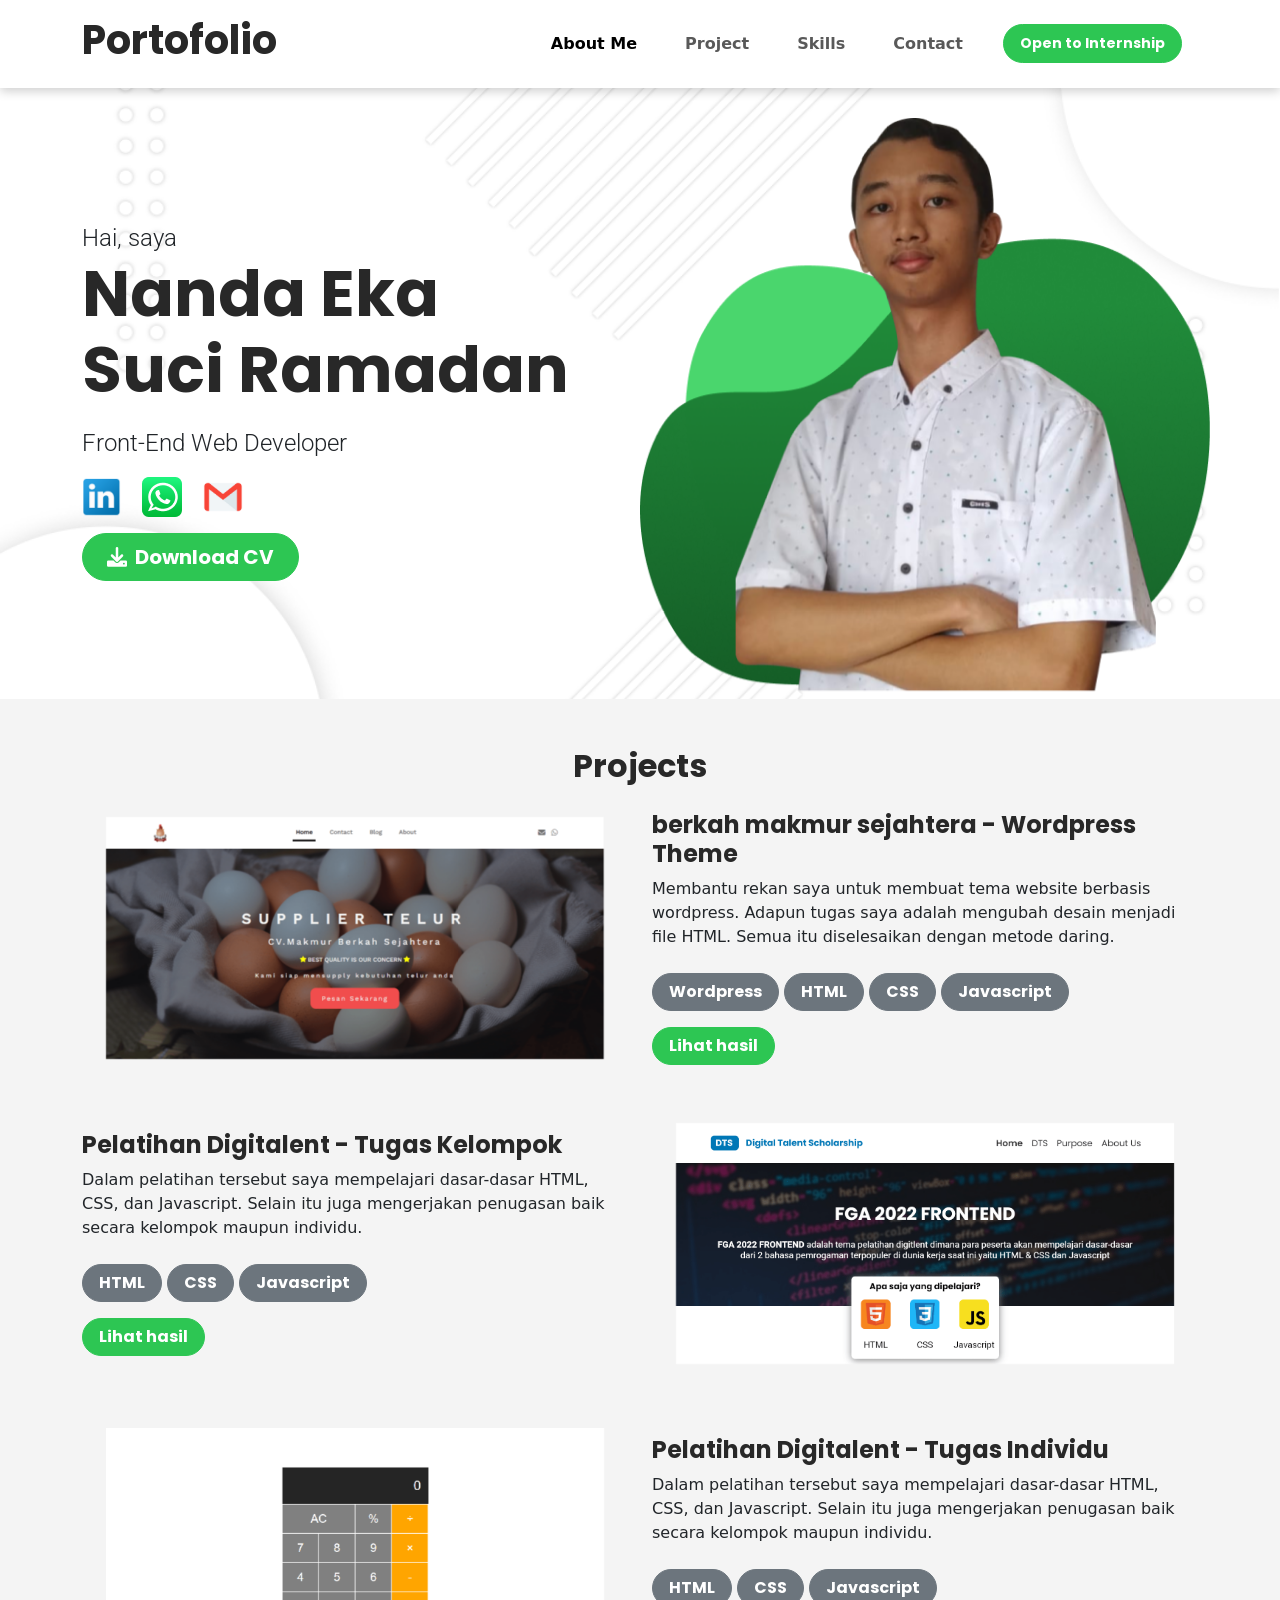
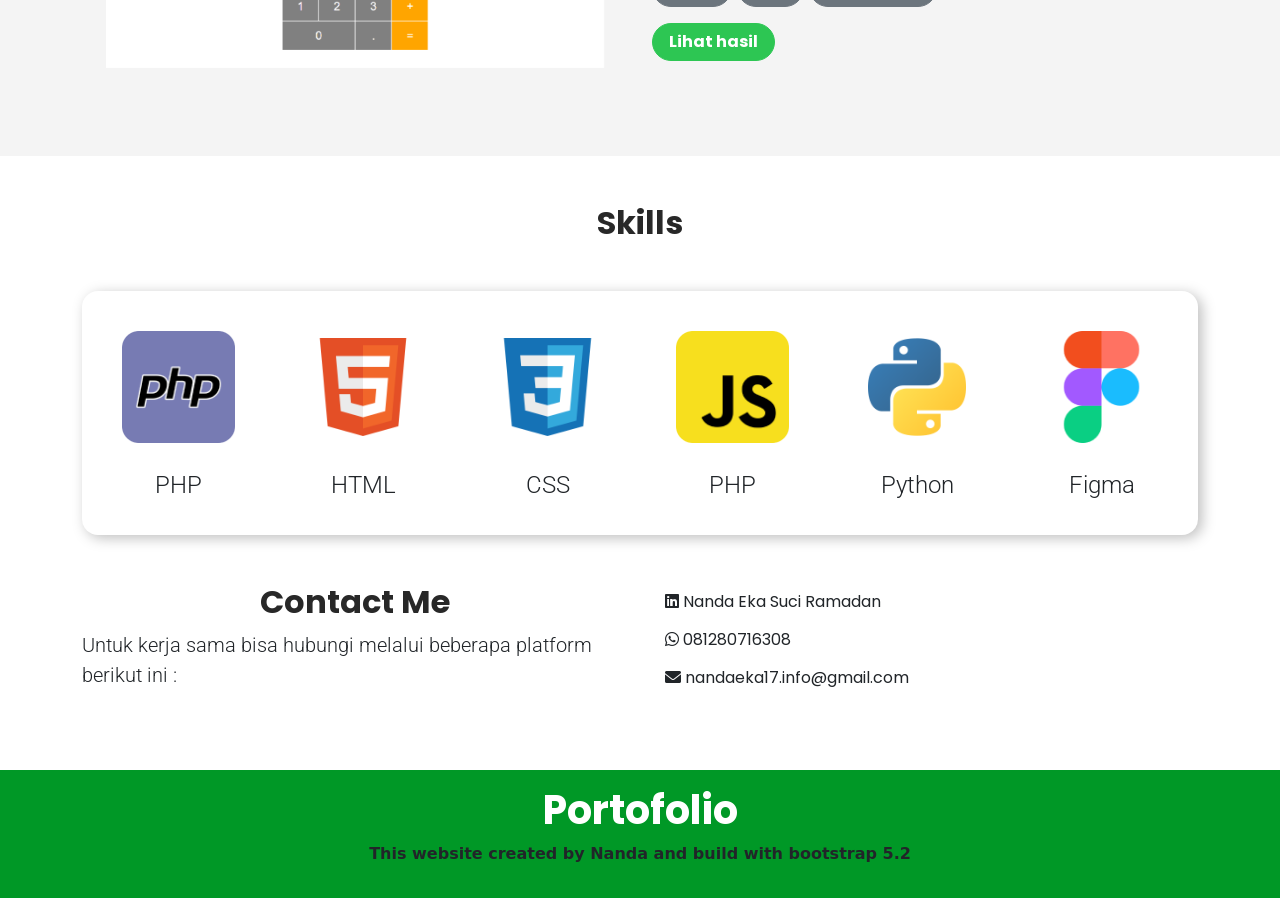
<file: index.html>
<!DOCTYPE html>
<html lang="en">
<head>
    <meta charset="UTF-8">
    <meta http-equiv="X-UA-Compatible" content="IE=edge">
    <meta name="viewport" content="width=device-width, initial-scale=1.0">
    <link href="https://cdn.jsdelivr.net/npm/bootstrap@5.2.0/dist/css/bootstrap.min.css" rel="stylesheet" integrity="sha384-gH2yIJqKdNHPEq0n4Mqa/HGKIhSkIHeL5AyhkYV8i59U5AR6csBvApHHNl/vI1Bx" crossorigin="anonymous">
    <link rel="stylesheet" href="https://cdnjs.cloudflare.com/ajax/libs/font-awesome/6.0.0/css/all.min.css" integrity="sha512-9usAa10IRO0HhonpyAIVpjrylPvoDwiPUiKdWk5t3PyolY1cOd4DSE0Ga+ri4AuTroPR5aQvXU9xC6qOPnzFeg==" crossorigin="anonymous" referrerpolicy="no-referrer" />
    <link rel="stylesheet" href="css/style.css">
    <!-- <link rel="stylesheet" href="css/toggle.css"> -->
    <link rel="stylesheet" href="css/responsive.css">
    <title>Nanda Eka Suci Ramadan - Portofolio</title>
</head>
<body>
    <div class="wrapper">
        <nav class="navbar fixed-top navbar-expand-lg navbar-light">
            <div class="container">
                <a class="navbar-brand" href="#"><h1><strong>Portofolio</strong></h1></a>
                <button class="navbar-toggler" type="button" data-bs-toggle="collapse" data-bs-target="#navbarSupportedContent" aria-controls="navbarSupportedContent" aria-expanded="false" aria-label="Toggle navigation">
                    <div class="navbar-toggler-icon">
                        <span></span>
                        <span></span>
                        <span></span>
                    </div>
                </button>
                <div class="collapse navbar-collapse" id="navbarSupportedContent">
                    <ul class="navbar-nav ms-auto mt-3">
                        <li class="nav-item mx-3">
                            <a class="nav-link active" aria-current="page" href="#hero"><p>About Me</p></a>
                        </li>
                        <li class="nav-item mx-3">
                            <a class="nav-link" href="#project"><p>Project</p></a>
                        </li>
                        <li class="nav-item mx-3">
                            <a class="nav-link" href="#skill"><p>Skills</p></a>
                        </li>
                        <li class="nav-item mx-3">
                            <a class="nav-link" href="#contact"><p>Contact</p></a>
                        </li>
                        <li class="nav-item mx-3">
                            <a class="btn btn-success btn-sm btn-hero py-2 px-3 fw-bold" href="https://wa.me/6281280716308" role="button" target="_blank" rel="noopener noreferrer">Open to Internship</a>
                        </li>
                    </ul>
                </div>
            </div>
        </nav>
        <div id="hero" class="jumbotron pt-5 mb-0">
            <div class="container">
                <div class="row p-0 h-100">
                    <div class="col-md-6 p-0 align-self-end text-center order-md-2 order-sm-1">
                        <img class="img-fluid profile-photo" src="img/my-foto.png" alt="my-foto">
                    </div>
                    <div class="col-md-6 mb-3 align-self-center order-md-1 order-sm-2">
                        <div class="left-hero">
                            <p class="lead mb-0">Hai, saya</p>
                            <h1 class="headline">Nanda Eka Suci Ramadan</h1>
                            <p class="lead py-2 mb-0">Front-End Web Developer</p>
                            <div class="center-button">
                                <div class="row mb-2">
                                    <div class="col-12">
                                        <a href="https://www.linkedin.com/in/nanda-eka-suci-ramadan/" class="me-2 py-2" target="_blank" rel="noopener noreferrer"><img class="my-2 icon-hero" src="img/linkedin.png" alt="linkedin"></a>
                                        <a href="https://wa.me/6281280716308" class="mx-2 py-2" target="_blank" rel="noopener noreferrer"><img class="my-2 icon-hero" src="img/whatsapp.png" alt="whatsapp"></a>
                                        <a href="mailto: nandaekasuciramadan@gmail.com" class="mx-2 py-2" target="_blank" rel="noopener noreferrer"><img class="my-2 icon-hero" src="img/gmail.png" alt="gmail"></a>
                                    </div>
                                </div>
                                <form method="get" action="docs/CV - Nanda Eka Suci Ramadan.pdf">
                                    <button class="btn btn-success btn-lg btn-hero py-2 px-4 fw-bold" type="submit"><i class="fa-solid fa-download me-2"></i>Download CV</button>
                                 </form>
                            </div>
                        </div>
                    </div>
                </div>
            </div>
        </div>
        <div id="project" class="container-fluid bg-gray pb-5">
            <div class="container">
                <div class="row">
                    <div class="col">
                        <h2 class="fw-bold text-center mt-5">Projects</h2>
                    </div>
                </div>
                <div class="row">
                    <div class="col-md-6">
                        <img class="img-fluid p-4 project-photo hidden"src="img/projek1.png" alt="my-foto">
                    </div>
                    <div class="col-md-6 align-self-center ">
                        <div class="project-desc hidden">
                            <h4 class="fw-bold">berkah makmur sejahtera - Wordpress Theme</h4>
                            <p>Membantu rekan saya untuk membuat tema website berbasis wordpress. Adapun tugas saya adalah mengubah desain menjadi file HTML. Semua itu diselesaikan dengan metode daring.</p>
                            <div class="row my-2">
                                <div class="col-12">
                                    <button class="btn btn-secondary btn-md px-3 fw-bold my-2">Wordpress</button>
                                    <button class="btn btn-secondary btn-md px-3 fw-bold my-2">HTML</button>
                                    <button class="btn btn-secondary btn-md px-3 fw-bold my-2">CSS</button>
                                    <button class="btn btn-secondary btn-md px-3 fw-bold my-2">Javascript</button>
                                </div>
                            </div>
                            <div class="row">
                                <div class="col-12">
                                    <a class="btn btn-success btn-md px-3 fw-bold" href="https://makmurberkahsejahtera.com/" role="button" target="_blank" rel="noopener noreferrer">Lihat hasil</a>
                                </div>
                            </div>
                        </div>
                    </div>
                </div>
                <div class="row my-3">
                    <div class="col-md-6 order-md-2 order-sm-1">
                        <img class="img-fluid p-4 project-photo hidden"src="img/projek2.png" alt="my-foto">
                    </div>
                    <div class="col-md-6 align-self-center order-md-1 order-sm-2">
                        <div class="project-desc hidden">
                            <h4 class="fw-bold">Pelatihan Digitalent - Tugas Kelompok</h4>
                            <p>Dalam pelatihan tersebut saya mempelajari dasar-dasar HTML, CSS, dan Javascript. Selain itu juga mengerjakan penugasan baik secara kelompok maupun individu.</p>
                            <div class="row my-2">
                                <div class="col-12">
                                    <button class="btn btn-secondary btn-md px-3 fw-bold my-2">HTML</button>
                                    <button class="btn btn-secondary btn-md px-3 fw-bold my-2">CSS</button>
                                    <button class="btn btn-secondary btn-md px-3 fw-bold my-2">Javascript</button>
                                </div>
                            </div>
                            <div class="row">
                                <div class="col-12">
                                    <a class="btn btn-success btn-md px-3 fw-bold" href="https://nandaeka02.github.io/A05/" role="button" target="_blank" rel="noopener noreferrer">Lihat hasil</a>
                                </div>
                            </div>
                        </div>
                    </div>
                </div>
                <div class="row my-3">
                    <div class="col-md-6">
                        <img class="img-fluid p-4 project-photo hidden"src="img/projek3.png" alt="my-foto">
                    </div>
                    <div class="col-md-6 align-self-center">
                        <div class=" project-desc hidden">
                            <h4 class="fw-bold">Pelatihan Digitalent - Tugas Individu</h4>
                            <p>Dalam pelatihan tersebut saya mempelajari dasar-dasar HTML, CSS, dan Javascript. Selain itu juga mengerjakan penugasan baik secara kelompok maupun individu.</p>
                            <div class="row my-2">
                                <div class="col-12">
                                    <button class="btn btn-secondary btn-md px-3 fw-bold my-2">HTML</button>
                                    <button class="btn btn-secondary btn-md px-3 fw-bold my-2">CSS</button>
                                    <button class="btn btn-secondary btn-md px-3 fw-bold my-2">Javascript</button>
                                </div>
                            </div>
                            <div class="row">
                                <div class="col-12">
                                    <a class="btn btn-success btn-md px-3 fw-bold" href="https://nandaeka02.github.io/kalkulator/" role="button" target="_blank" rel="noopener noreferrer">Lihat hasil</a>
                                </div>
                            </div>
                        </div>
                    </div>
                </div>
            </div>
        </div>
        <div id="skill" class="container">
            <div class="row">
                <div class="col">
                    <h2 class="fw-bold text-center my-5">Skills</h2>
                </div>
            </div>
            <div class="row">
                <div class="col">
                    <div class="card">
                        <div class="card-body">
                            <div class="row">
                                <div class="col-md text-center">
                                    <img class="img-fluid p-4 skill-icon"src="img/php.png" alt="PHP">
                                    <p class="lead text-center fs-4 skill-desc">PHP</p>
                                </div>
                                <div class="col-md text-center">
                                    <img class="img-fluid p-4 skill-icon"src="img/html.png" alt="HTML">
                                    <p class="lead text-center fs-4 skill-desc">HTML</p>
                                </div>
                                <div class="col-md text-center">
                                    <img class="img-fluid p-4 skill-icon"src="img/css.png" alt="CSS">
                                    <p class="lead text-center fs-4 skill-desc">CSS</p>
                                </div>
                                <div class="col-md text-center">
                                    <img class="img-fluid p-4 skill-icon"src="img/javascript.png" alt="Javascript">
                                    <p class="lead text-center fs-4 skill-desc">PHP</p>
                                </div>
                                <div class="col-md text-center">
                                    <img class="img-fluid p-4 skill-icon"src="img/python.png" alt="Python">
                                    <p class="lead text-center fs-4 skill-desc">Python</p>
                                </div>
                                <div class="col-md text-center">
                                    <img class="img-fluid p-4 skill-icon"src="img/figma.png" alt="Figma">
                                    <p class="lead text-center fs-4 skill-desc">Figma</p>
                                </div>
                            </div>
                        </div>
                    </div>
                </div>
            </div>
        </div>
        <div id="contact" class="container py-5">
            <div class="row">
                <div class="col-md-6 pb-3">
                    <h2 class="fw-bold text-center">Contact Me</h2>
                    <p class="lead fs-5">Untuk kerja sama bisa hubungi melalui beberapa platform berikut ini :</p>
                </div>
                <div class="col-md-6">
                    <div class="row">
                        <div class="col">
                            <a href="https://www.linkedin.com/in/nanda-eka-suci-ramadan/" class="btn" target="_blank" rel="noopener noreferrer"><i class="fa-brands fa-linkedin"></i> Nanda Eka Suci Ramadan</a>
                        </div>
                    </div>
                    <div class="row">
                        <div class="col">
                            <a href="https://wa.me/6281280716308" class="btn" target="_blank" rel="noopener noreferrer"><i class="fa-brands fa-whatsapp"></i> 081280716308</a>
                        </div>
                    </div>
                    <div class="row">
                        <div class="col">
                            <a href="mailto: nandaeka17.info@gmail.com" class="btn"><i class="fa-solid fa-envelope"></i> nandaeka17.info@gmail.com</a>
                        </div>
                    </div>
                </div>
            </div>
        </div>
        <footer class="py-3">
            <h1 class="fw-bold text-center">Portofolio</h1>
            <p class="fw-bold text-center">This website created by Nanda and build with bootstrap 5.2</p>
        </footer>
    </div>
    <script src="https://cdn.jsdelivr.net/npm/bootstrap@5.1.3/dist/js/bootstrap.bundle.min.js" integrity="sha384-ka7Sk0Gln4gmtz2MlQnikT1wXgYsOg+OMhuP+IlRH9sENBO0LRn5q+8nbTov4+1p" crossorigin="anonymous"></script>
    <script src="scripts/index.js"></script>
</body>
</html>
</file>
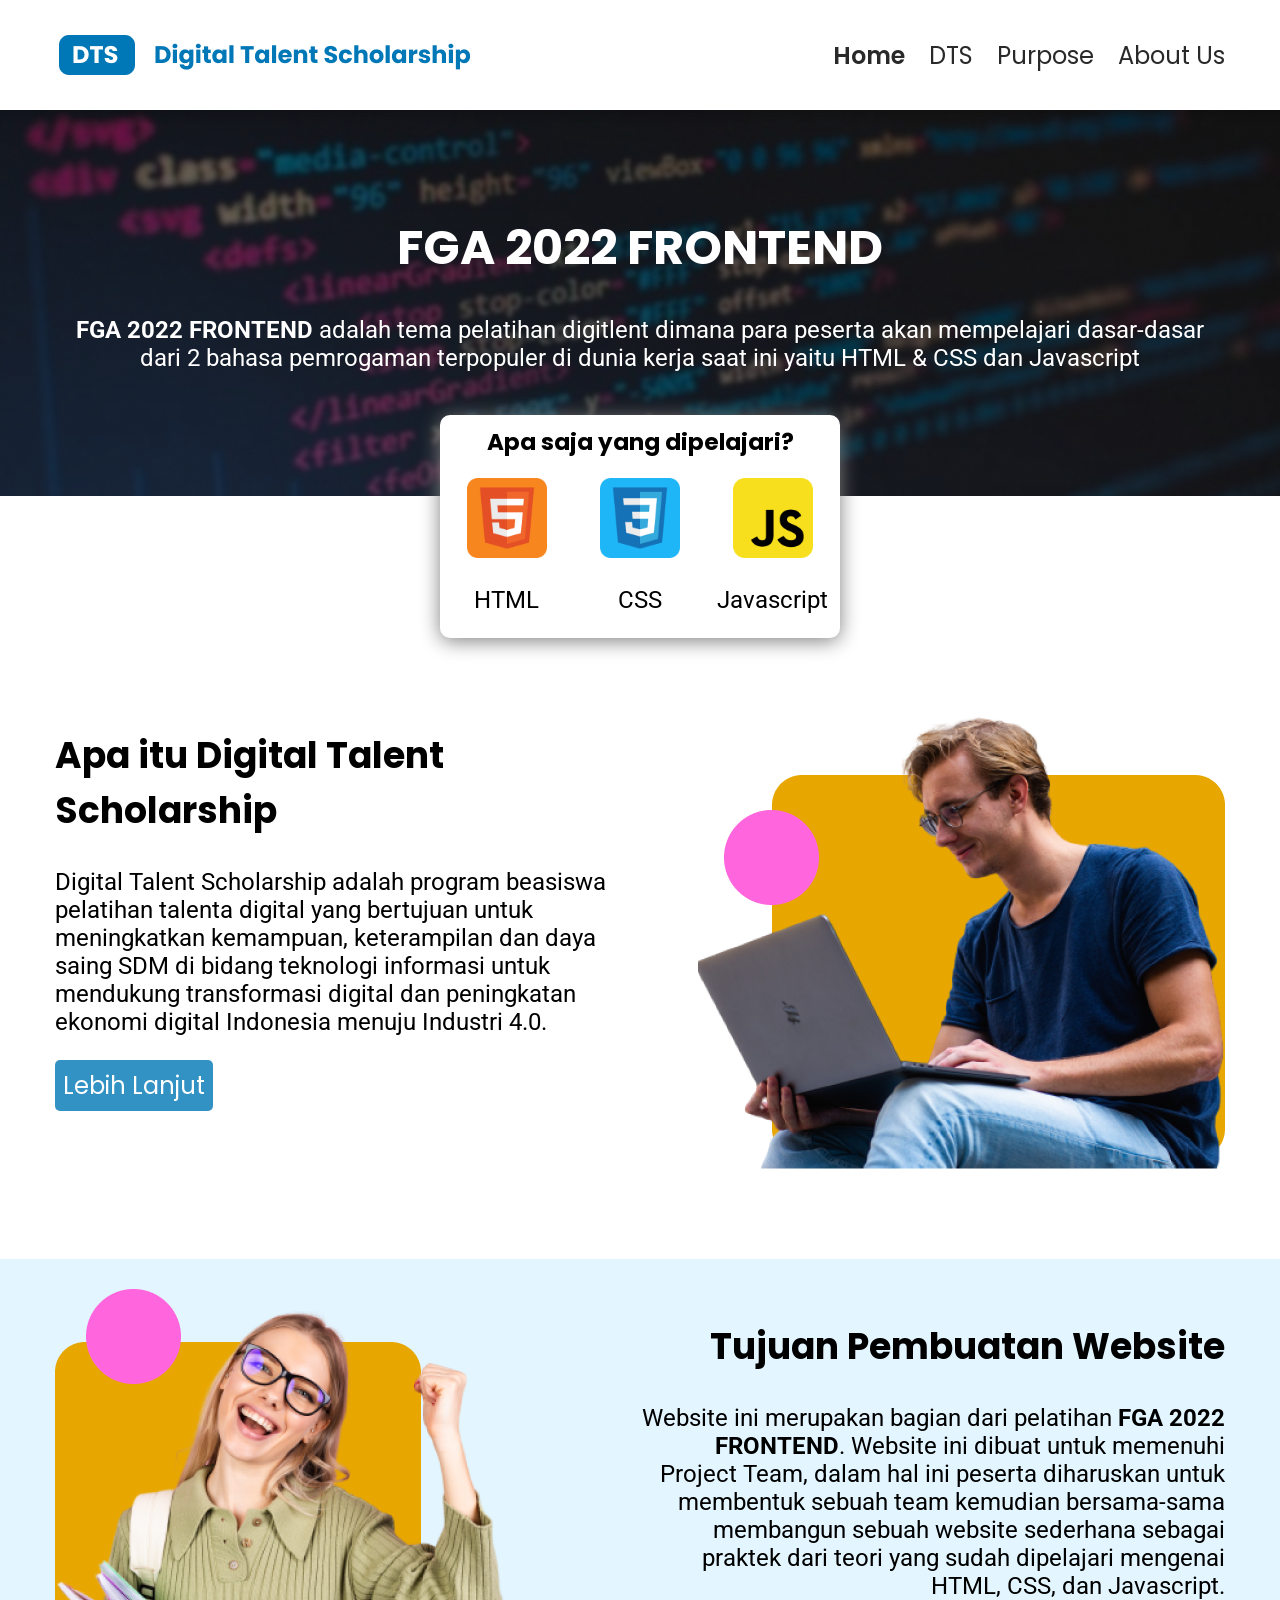
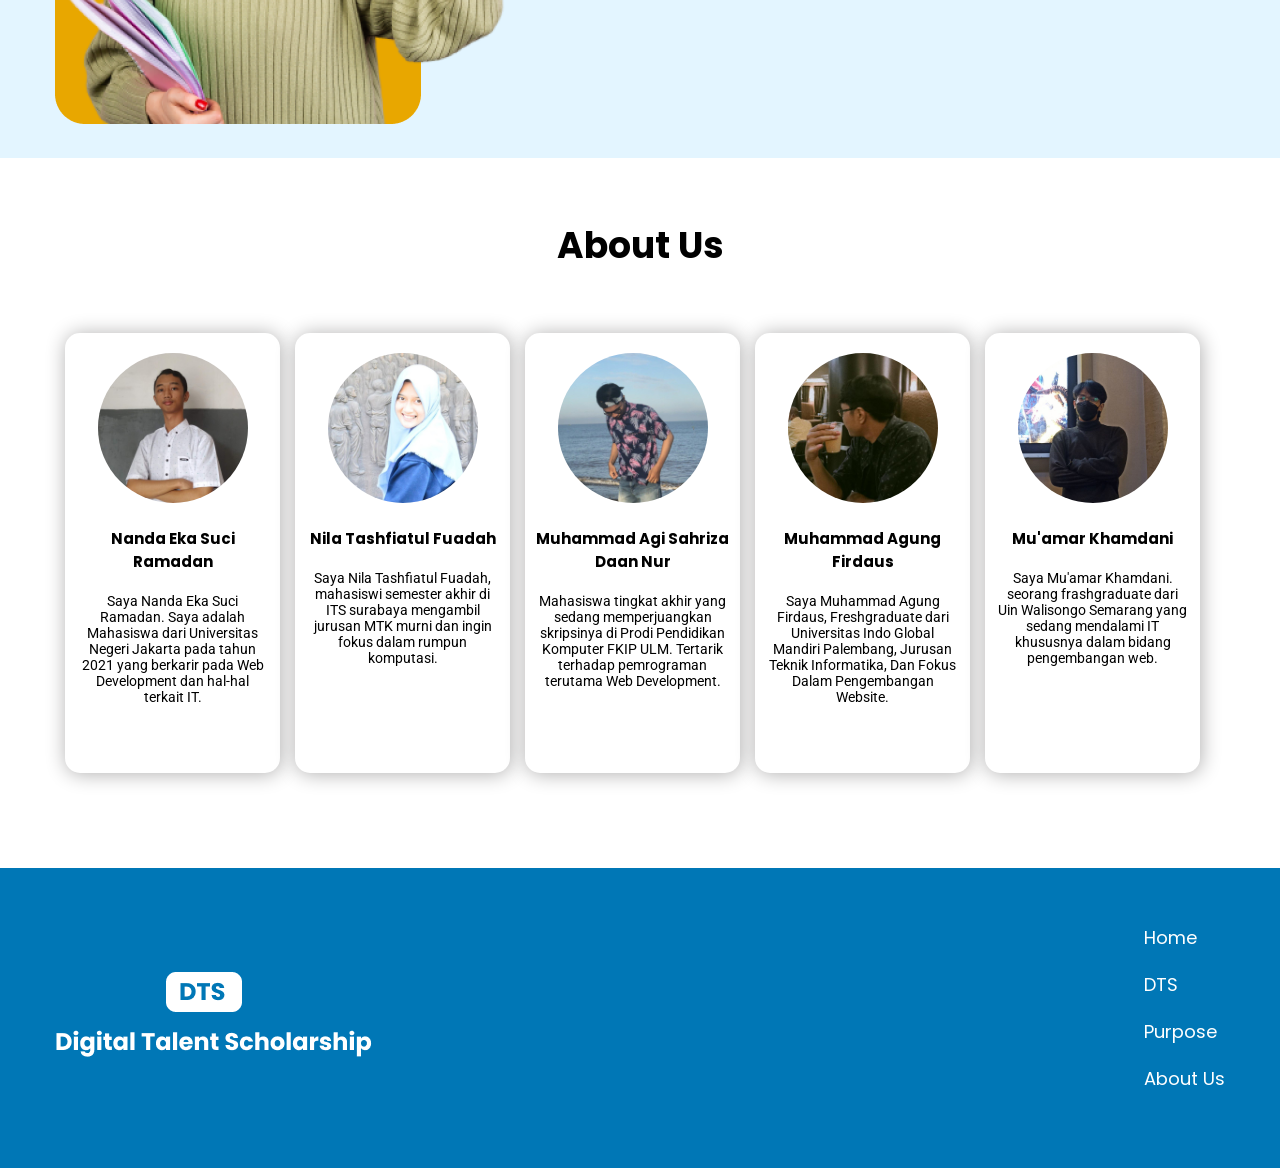
<file: A05/index.html>
<!DOCTYPE html>
<html lang="en">
  <head>
    <meta charset="UTF-8" />
    <meta http-equiv="X-UA-Compatible" content="IE=edge" />
    <meta name="viewport" content="width=device-width, initial-scale=1.0" />
    <link rel="stylesheet" href="https://cdnjs.cloudflare.com/ajax/libs/font-awesome/6.0.0/css/all.min.css" />
    <link rel="stylesheet" href="assets/css/style.css" />
    <link rel="stylesheet" href="assets/css/responsive.css" />
    <title>DTS</title>
  </head>
  <body>
    <header>
      <div class="container">
        <div class="header-left">
          <div class="helper"></div>
          <img src="assets/img/Logo.png" alt="Logo" />
        </div>
        <div class="toogle">
          <div class="helper"></div>
          <i class="fa-solid fa-bars"></i>
        </div>
        <div class="header-right">
          <div class="helper"></div>
          <a href="#" class="active">Home</a>
          <a href="#">DTS</a>
          <a href="#">Purpose</a>
          <a href="#">About Us</a>
        </div>
      </div>
    </header>

    <div class="top">
      <div class="tulisan">
        <div class="container">
          <h1>FGA 2022 FRONTEND</h1>
          <p><b>FGA 2022 FRONTEND</b> adalah tema pelatihan digitlent dimana para peserta akan mempelajari dasar-dasar dari 2 bahasa pemrogaman terpopuler di dunia kerja saat ini yaitu HTML & CSS dan Javascript</p>
        </div>
      </div>
      <div class="kolom">
        <h2>Apa saja yang dipelajari?</h2>
        <div class="kol-gbr">
          <div class="gbr html">
            <img src="./assets/img/html.png" alt="gbr1" />
            <p>HTML</p>
          </div>
          <div class="gbr css">
            <img src="./assets/img/css.png" alt="gbr2" />
            <p>CSS</p>
          </div>
          <div class="gbr js">
            <img src="./assets/img/javascript.png" alt="gbr3" />
            <p>Javascript</p>
          </div>
        </div>
      </div>
    </div>

    <div class="isi">
      <div class="dts">
        <div class="container-2">
          <div class="konten">
            <div class="teks">
              <h2>Apa itu Digital Talent Scholarship</h2>
              <p>
                Digital Talent Scholarship adalah program beasiswa pelatihan talenta digital yang bertujuan untuk meningkatkan kemampuan, keterampilan dan daya saing SDM di bidang teknologi informasi untuk mendukung transformasi digital dan
                peningkatan ekonomi digital Indonesia menuju Industri 4.0.
              </p>
            </div>
            <div class="tombol">
              <a href="#">Lebih Lanjut</a>
            </div>
          </div>
          <div class="gambar">
            <img src="./assets/img/gambar 1.png" />
          </div>
        </div>
      </div>

      <div class="tujuan">
        <div class="container-2">
          <div class="gambar1">
            <img src="./assets/img/gambar 2.png" />
          </div>
          <div class="konten1">
            <h2>Tujuan Pembuatan Website</h2>
            <p>
              Website ini merupakan bagian dari pelatihan <b>FGA 2022 FRONTEND</b>. Website ini dibuat untuk memenuhi Project Team, dalam hal ini peserta diharuskan untuk membentuk sebuah team kemudian bersama-sama membangun sebuah website
              sederhana sebagai praktek dari teori yang sudah dipelajari mengenai HTML, CSS, dan Javascript.
            </p>
          </div>
        </div>
      </div>
    </div>

    <div class="about-wrapper">
      <div class="container">
        <div class="heading">
          <h2>About Us</h2>
        </div>
        <div class="about-us">
          <div class="card-list">
            <div class="content">
              <img src="./assets/img/nanda.jpg" />
              <h4>Nanda Eka Suci Ramadan</h4>
              <p>Saya Nanda Eka Suci Ramadan. Saya adalah Mahasiswa dari Universitas Negeri Jakarta pada tahun 2021 yang berkarir pada Web Development dan hal-hal terkait IT.</p>
            </div>
          </div>
          <div class="card-list">
            <div class="content">
              <img src="./assets/img/nila.jpg" />
              <h4>Nila Tashfiatul Fuadah</h4>
              <p>Saya Nila Tashfiatul Fuadah, mahasiswi semester akhir di ITS surabaya mengambil jurusan MTK murni dan ingin fokus dalam rumpun komputasi.</p>
            </div>
          </div>
          <div class="card-list">
            <div class="content">
              <img src="./assets/img/agi.jpg" />
              <h4>Muhammad Agi Sahriza Daan Nur</h4>
              <p>Mahasiswa tingkat akhir yang sedang memperjuangkan skripsinya di Prodi Pendidikan Komputer FKIP ULM. Tertarik terhadap pemrograman terutama Web Development.</p>
            </div>
          </div>
          <div class="card-list">
            <div class="content">
              <img src="./assets/img/agung.jpg" />
              <h4>Muhammad Agung Firdaus</h4>
              <p>Saya Muhammad Agung Firdaus, Freshgraduate dari Universitas Indo Global Mandiri Palembang, Jurusan Teknik Informatika, Dan Fokus Dalam Pengembangan Website.</p>
            </div>
          </div>
          <div class="card-list">
            <div class="content">
              <img src="./assets/img/amar.jpg" />
              <h4>Mu'amar Khamdani</h4>
              <p>Saya Mu'amar Khamdani. seorang frashgraduate dari Uin Walisongo Semarang yang sedang mendalami IT khususnya dalam bidang pengembangan web.</p>
            </div>
          </div>
        </div>
      </div>
    </div>

    <footer>
      <div class="container-3">
        <div class="footer-logo">
          <img src="assets/img/Logo-1.png" alt="Logo" />
        </div>
        <div class="footer-list">
          <ul>
            <li>Home</li>
            <li>DTS</li>
            <li>Purpose</li>
            <li>About Us</li>
          </ul>
        </div>
      </div>
    </footer>
  </body>

  <script src="./assets/javascript/index.js"></script>
</html>
</file>
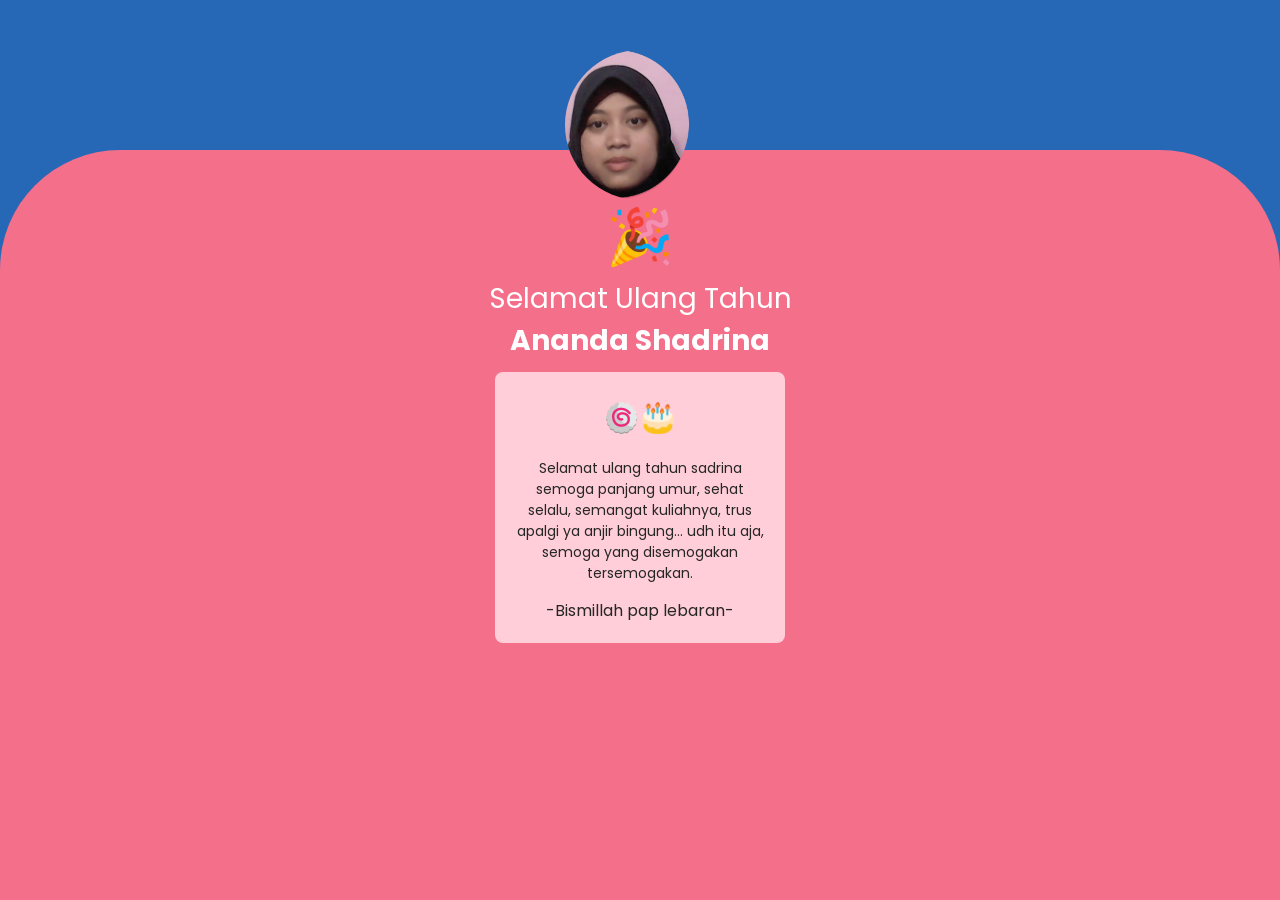
<file: hbdnanda/index.html>
<!DOCTYPE html>
<html lang="en">
<head>
    <meta charset="UTF-8">
    <meta http-equiv="X-UA-Compatible" content="IE=edge">
    <meta name="viewport" content="width=device-width, initial-scale=1.0">
    <link rel="stylesheet" href="assets/css/style.css">
    <title>Happy Birthday Ananda</title>
</head>
<body>
    <div class="container">
        <div class="profile-img">
            <img src="assets/img/nanda2.png" alt="" srcset="" width="100%" height="auto">
        </div>
        <div class="shape1">
            <img src="./assets/img/terompet.png" alt="" srcset="">
            <h1>Selamat Ulang Tahun</h1>
            <h1 class="bold">Ananda Shadrina</h1>
            <div class="card">
                <ul>
                    <li><img src="./assets/img/fishcake.png" alt="" srcset=""></li>
                    <li><img src="./assets/img/cake.png" alt="" srcset=""></li>
                </ul>
                <p>
                    Selamat ulang tahun sadrina semoga panjang umur, sehat selalu, semangat kuliahnya, trus apalgi ya anjir bingung... udh itu aja, semoga yang disemogakan tersemogakan.
                </p>
                <span>-Bismillah pap lebaran-</span>
            </div>
        </div>
    </div>
</body>
</html>
</file>
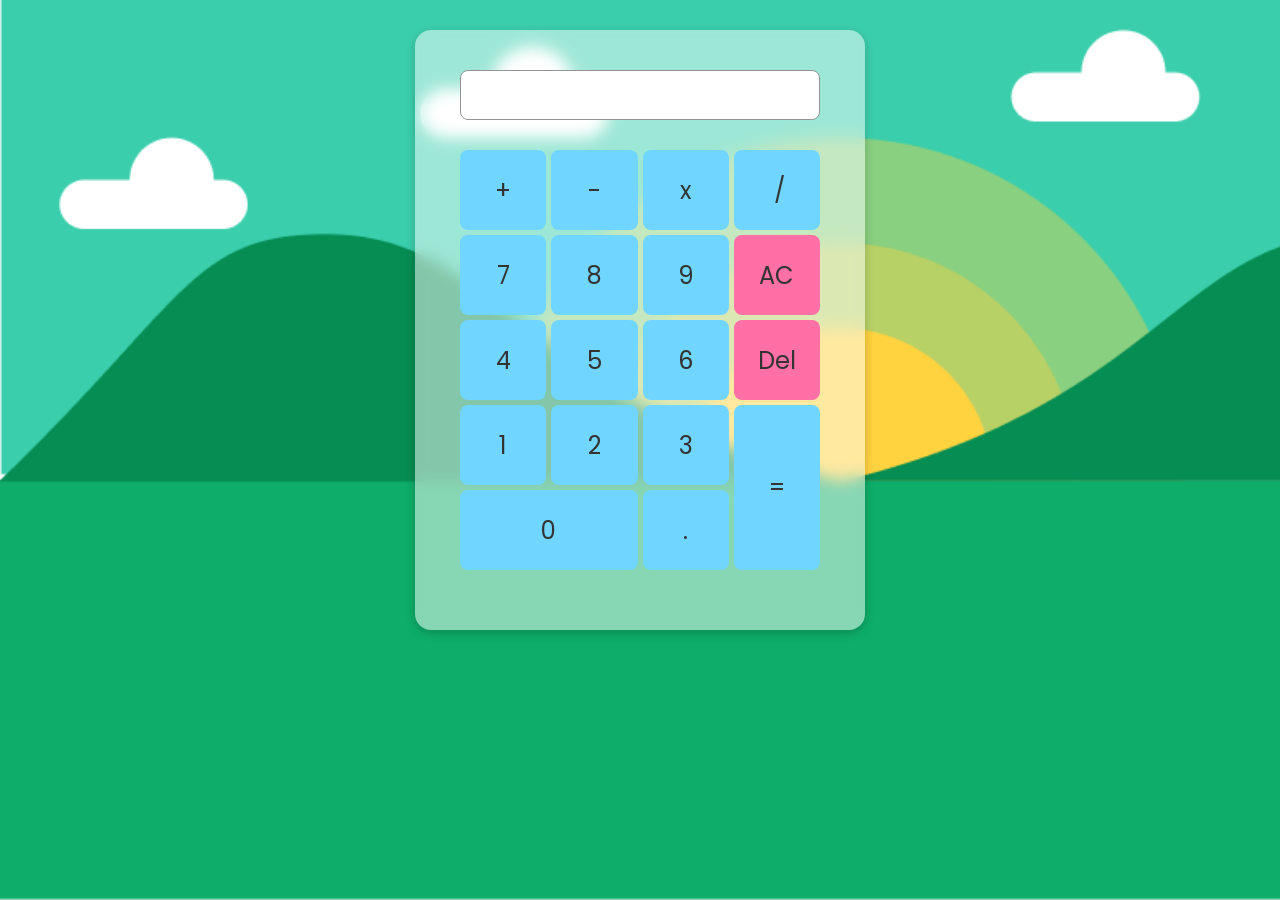
<file: kalkulator-mini/index.html>
<!DOCTYPE html>
<html lang="en">
<head>
    <meta charset="UTF-8">
    <meta http-equiv="X-UA-Compatible" content="IE=edge">
    <meta name="viewport" content="width=device-width, initial-scale=1.0">
    <link rel="stylesheet" href="assets/css/style.css">
    <title>Kalkulator Mini</title>
</head>
<body>
    <div class="wrapper">
        <div class="container">
            <div class="card">
                <input type="text" name="inputNumber" style="text-align:right;" id="inputnumber">
                <div class="button-wrapper">
                    <div class="parent">
                        <div class="div1"> 
                            <input class="btn" type="button" id="plus" value="+">
                        </div>
                        <div class="div2"> 
                            <input class="btn" type="button" id="minus" value="-">
                        </div>
                        <div class="div3"> 
                            <input class="btn" type="button" id="multi" value="x">
                        </div>
                        <div class="div4"> 
                            <input class="btn" type="button" id="deviden" value=" /">
                        </div>
                        <div class="div5"> 
                            <input class="btn" type="button" id="seven" value="7">
                        </div>
                        <div class="div6"> 
                            <input class="btn" type="button" id="eigth" value="8">
                        </div>
                        <div class="div7"> 
                            <input class="btn" type="button" id="nine" value="9">
                        </div>
                        <div class="div8"> 
                            <input class="btn" type="button" id="ac" value="AC">
                        </div>
                        <div class="div9"> 
                            <input class="btn" type="button" id="four" value="4">
                        </div>
                        <div class="div10"> 
                            <input class="btn" type="button" id="five" value="5">
                        </div>
                        <div class="div11"> 
                            <input class="btn" type="button" id="six" value="6">
                        </div>
                        <div class="div12"> 
                            <input class="btn" type="button" id="del" value="Del">
                        </div>
                        <div class="div14"> 
                            <input class="btn" type="button" id="one" value="1">
                        </div>
                        <div class="div15"> 
                            <input class="btn" type="button" id="two" value="2">
                        </div>
                        <div class="div16"> 
                            <input class="btn" type="button" id="three" value="3">
                        </div>
                        <div class="div17"> 
                            <input class="btn" type="button" id="equal" value="=">
                        </div>
                        <div class="div18"> 
                            <input class="btn" type="button" id="zero" value="0">
                        </div>
                        <div class="div19"> 
                            <input class="btn" type="button" id="comma" value=".">
                        </div>
                    </div>
                </div>
            </div>
        </div>
    </div>
    <script src="assets/scripts/scripts.js"></script>
    <!-- <script>
        // btn numbers
        document.getElementById("one").onclick = () =>{
            document.getElementById("inputnumber").value += document.getElementById("one").value;
        }
        document.getElementById("two").onclick = () =>{
            document.getElementById("inputnumber").value += document.getElementById("two").value;
        }
        document.getElementById("three").onclick = () =>{
            document.getElementById("inputnumber").value += document.getElementById("three").value;
        }
        document.getElementById("four").onclick = () =>{
            document.getElementById("inputnumber").value += document.getElementById("four").value;
        }
        document.getElementById("five").onclick = () =>{
            document.getElementById("inputnumber").value += document.getElementById("five").value;
        }
        document.getElementById("six").onclick = () =>{
            document.getElementById("inputnumber").value += document.getElementById("six").value;
        }
        document.getElementById("seven").onclick = () =>{
            document.getElementById("inputnumber").value += document.getElementById("seven").value;
        }
        document.getElementById("eigth").onclick = () =>{
            document.getElementById("inputnumber").value += document.getElementById("eigth").value;
        }
        document.getElementById("nine").onclick = () =>{
            document.getElementById("inputnumber").value += document.getElementById("nine").value;
        }
        document.getElementById("zero").onclick = () =>{
            document.getElementById("inputnumber").value += document.getElementById("zero").value;
        }


        //btn operators
        document.getElementById("plus").onclick = () =>{
            if (!(document.getElementById("inputnumber").value === "")) {
                const input = document.getElementById("inputnumber").value;
                const last = input[input.length - 1];
                if(!(last == "+")){
                    document.getElementById("inputnumber").value += "+";
                }
            }
        }
        document.getElementById("minus").onclick = () =>{
            if (!(document.getElementById("inputnumber").value === "")) {
                const input = document.getElementById("inputnumber").value;
                const last = input[input.length - 1];
                if(!(last == "-")){
                    document.getElementById("inputnumber").value += "-";
                }
            }
        }
        document.getElementById("multi").onclick = () =>{
            if (!(document.getElementById("inputnumber").value === "")) {
                const input = document.getElementById("inputnumber").value;
                const last = input[input.length - 1];
                if(!(last == "x")){
                    document.getElementById("inputnumber").value += "x";
                }
            }
        }
        document.getElementById("deviden").onclick = () =>{
            if (!(document.getElementById("inputnumber").value === "")) {
                const input = document.getElementById("inputnumber").value;
                const last = input[input.length - 1];
                if(!(last == "/")){
                    document.getElementById("inputnumber").value += "/";
                }
            }
        }
        document.getElementById("equal").onclick = () => {
            const input = document.getElementById("inputnumber").value.toString();
            const operator = ["+","-","x","/"];
            let sepText = [];
            let hasil = "";
            Array.prototype.forEach.call( input ,char =>{
                if(char == "+"){
                    sepText.push("+");
                    sepText.push("");
                }else if (char == "-") {
                    sepText.push("+");
                    sepText.push("-");
                }else if (char == "x") {
                    sepText.push("x");
                    sepText.push("");
                }else if (char == "/") {
                    sepText.push("/");
                    sepText.push("");
                }else{
                    if(!(sepText == 0)){
                        sepText[sepText.length - 1] += char;
                    }else{
                        sepText.push(char);
                    }
                }
            });
            // console.log(sepText);
            while (true) {
                if(sepText.includes("+") || sepText.includes("-") || sepText.includes("x") || sepText.includes("/")){
                    if (sepText.includes("x")) {
                        sepText[sepText.indexOf("x")-1] = (parseFloat(sepText[sepText.indexOf("x")-1]) * parseFloat(sepText[sepText.indexOf("x")+1])).toString();
                        sepText.splice(sepText.indexOf("x")+1, 1);
                        sepText.splice(sepText.indexOf("x"), 1);
                    }else if (sepText.includes("/")) {
                        sepText[sepText.indexOf("/")-1] = (parseFloat(sepText[sepText.indexOf("/")-1]) / parseFloat(sepText[sepText.indexOf("/")+1])).toString();
                        sepText.splice(sepText.indexOf("/")+1, 1);
                        sepText.splice(sepText.indexOf("/"), 1);
                    }else{
                        if (sepText.includes("+")) {
                            sepText[sepText.indexOf("+")-1] = (parseFloat(sepText[sepText.indexOf("+")-1]) + parseFloat(sepText[sepText.indexOf("+")+1])).toString();
                            sepText.splice(sepText.indexOf("+")+1, 1);
                            sepText.splice(sepText.indexOf("+"), 1);
                        }else if (sepText.includes("-")) {
                            sepText[sepText.indexOf("-")-1] = (parseFloat(sepText[sepText.indexOf("-")-1]) - parseFloat(sepText[sepText.indexOf("-")+1])).toString();
                            sepText.splice(sepText.indexOf("-")+1, 1);
                            sepText.splice(sepText.indexOf("-"), 1);
                        } 
                    }
                }else{
                    hasil = sepText[0].toString();
                    // console.log(hasil);
                    break;
                }
            }
            document.getElementById("inputnumber").value = hasil;
        }
        
        //btn ac del
        document.getElementById("ac").onclick = () =>{
            document.getElementById("inputnumber").value = "";
        }
        document.getElementById("del").onclick = () =>{
            let input = document.getElementById("inputnumber").value.toString();
            const myArray = input.split("");
            myArray.pop();
            const final = myArray.join('');
            document.getElementById("inputnumber").value = final;
        }
        
    </script> -->
</body>
</html>
</file>
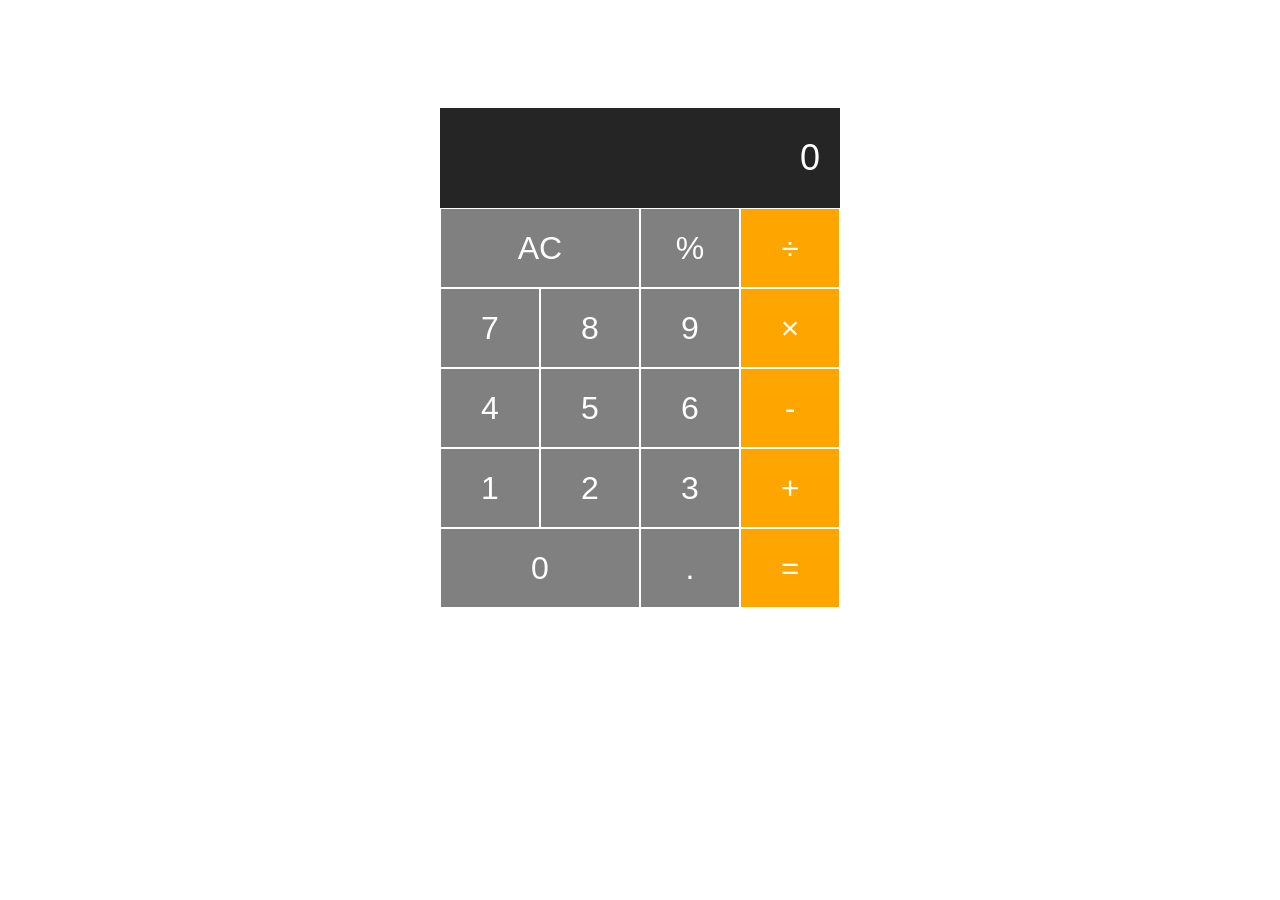
<file: kalkulator/index.html>
<!DOCTYPE html>
<html lang="en">
<head>
    <meta charset="UTF-8">
    <meta http-equiv="X-UA-Compatible" content="IE=edge">
    <meta name="viewport" content="width=device-width, initial-scale=1.0">
    <link rel="icon" type="image/x-icon" href="https://res.9appsinstall.com/group6/M02/3F/71/A1689FB908C0256D471456611FD89403.png?x-oss-process=style/mq200">
    <link rel="stylesheet" href="style.css">
    <title>Kalkulator</title>
</head>
<body>
    <div class="calculator">
        <input type="text" class="calculator-screen" value="0" disabled>
        <div class="calculator-keys">
            <div class="row">
                <button class="all-clear">AC</button>
                <button class="precentage">%</button>
                <button class="operator" value="/">&divide;</button>
            </div>
            <div class="row">
                <button class="number" value="7">7</button>
                <button class="number" value="8">8</button>
                <button class="number" value="9">9</button>
                <button class="operator" value="*">&times;</button>
            </div><div class="row">
                <button class="number" value="4">4</button>
                <button class="number" value="5">5</button>
                <button class="number" value="6">6</button>
                <button class="operator" value="-">-</button>
            </div><div class="row">
                <button class="number" value="1">1</button>
                <button class="number" value="2">2</button>
                <button class="number" value="3">3</button>
                <button class="operator" value="+">+</button>
            </div>
            <div class="row">
                <button class="number zero-btn" value="0">0</button>
                <button class="decimal" value=".">.</button>
                <button class="equal-sign">=</button>
            </div>
        </div>
    </div>
    <script src="script.js"></script>
</body>
</html>
</file>
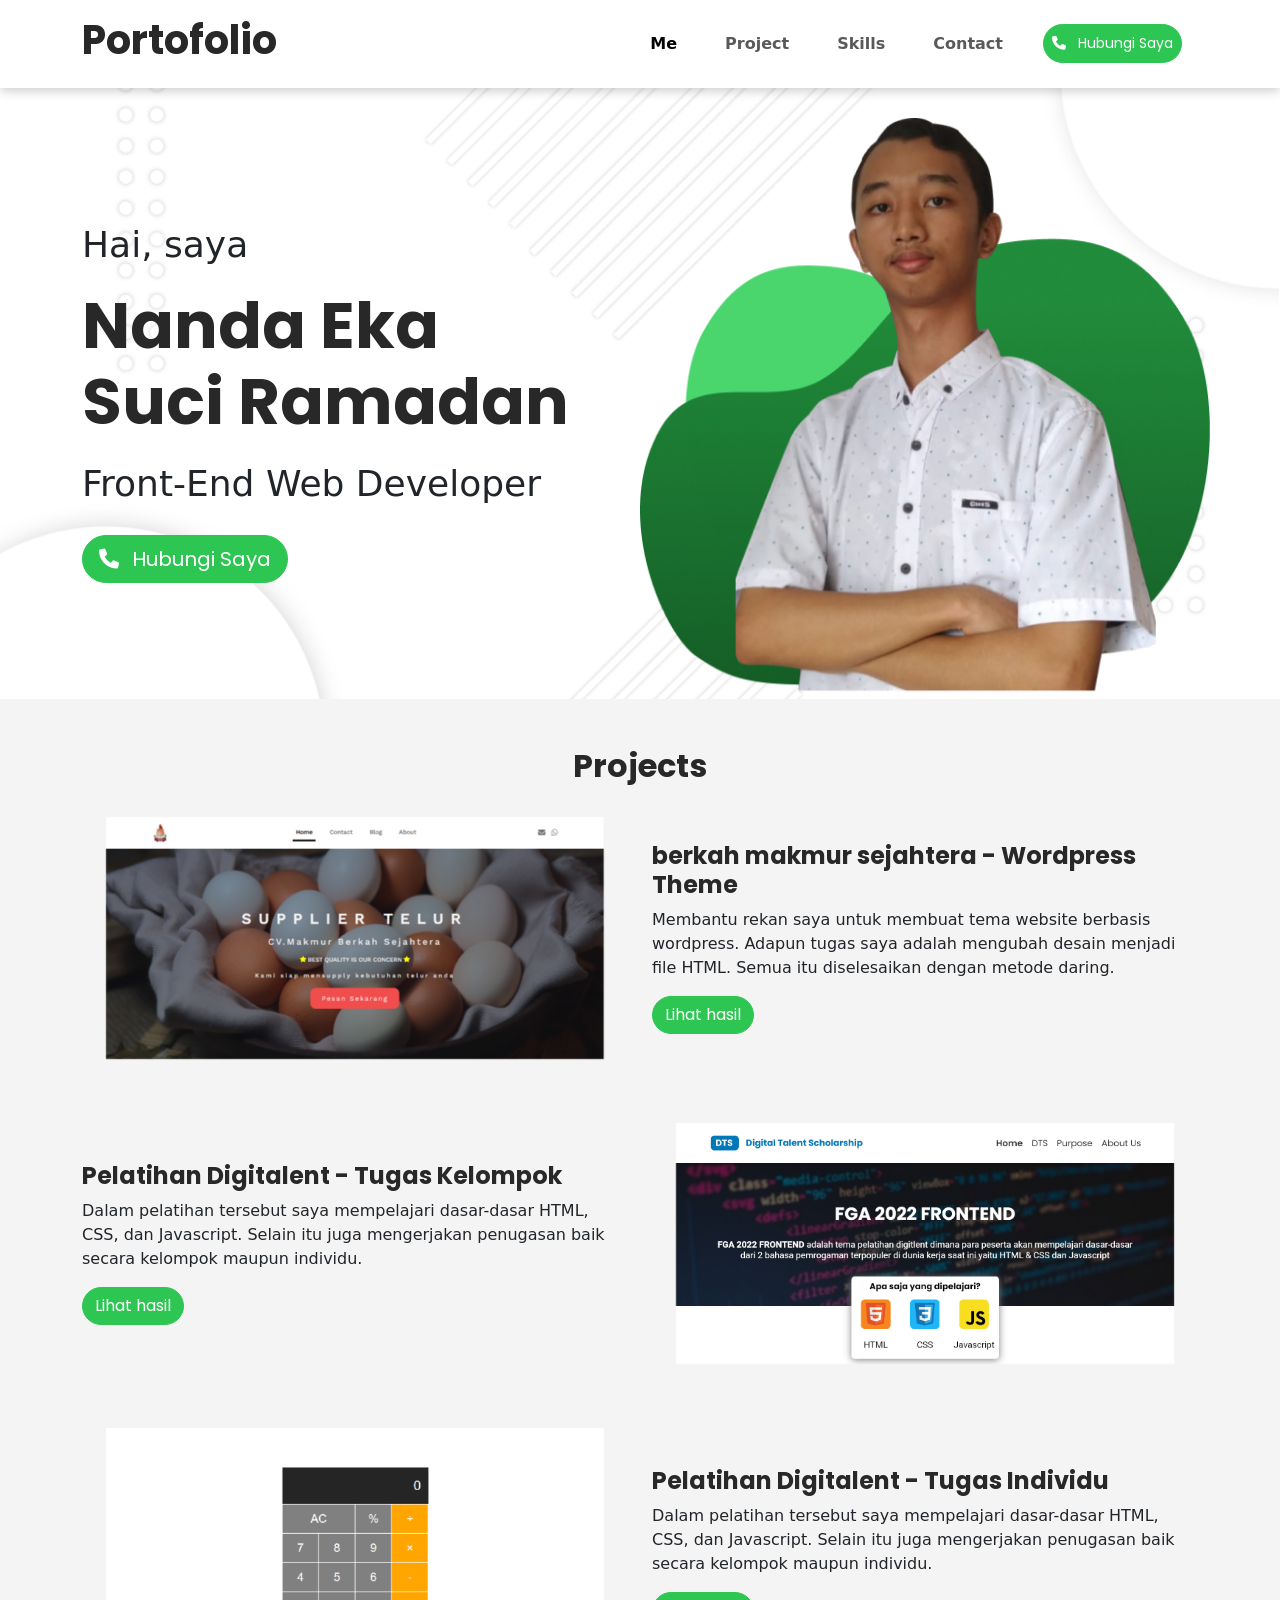
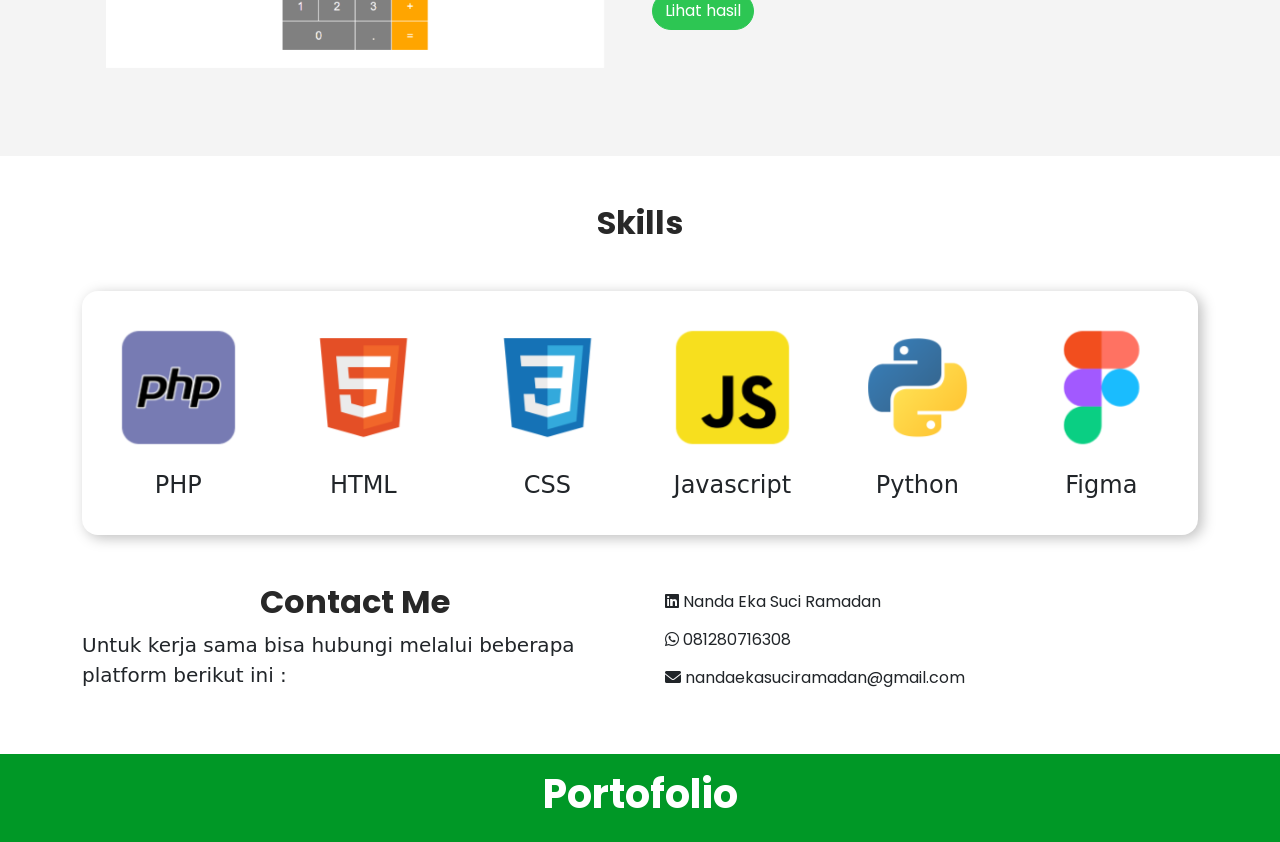
<file: portofolio/index.html>
<!DOCTYPE html>
<html lang="en">
<head>
    <meta charset="UTF-8">
    <meta http-equiv="X-UA-Compatible" content="IE=edge">
    <meta name="viewport" content="width=device-width, initial-scale=1.0">
    <link href="https://cdn.jsdelivr.net/npm/bootstrap@5.1.3/dist/css/bootstrap.min.css" rel="stylesheet" integrity="sha384-1BmE4kWBq78iYhFldvKuhfTAU6auU8tT94WrHftjDbrCEXSU1oBoqyl2QvZ6jIW3" crossorigin="anonymous">
    <link rel="stylesheet" href="https://cdnjs.cloudflare.com/ajax/libs/font-awesome/6.0.0/css/all.min.css" integrity="sha512-9usAa10IRO0HhonpyAIVpjrylPvoDwiPUiKdWk5t3PyolY1cOd4DSE0Ga+ri4AuTroPR5aQvXU9xC6qOPnzFeg==" crossorigin="anonymous" referrerpolicy="no-referrer" />
    <link rel="stylesheet" href="https://cdnjs.cloudflare.com/ajax/libs/animate.css/4.1.1/animate.min.css"/>
    <link rel="icon" type="image/x-icon" href="assets/img/my-foto.png">
    <link rel="stylesheet" href="assets/css/style.css">
    <link rel="stylesheet" href="assets/css/toggle.css">
    <link rel="stylesheet" href="assets/css/responsive.css">
    <title>Nanda Eka Suci Ramadan - Portofolio</title>
</head>
<body>
    <div class="wrapper">
        <nav class="navbar fixed-top navbar-expand-lg navbar-light">
            <div class="container">
                <a class="navbar-brand" href="#"><h1><strong>Portofolio</strong></h1></a>
                <button class="navbar-toggler" type="button" data-bs-toggle="collapse" data-bs-target="#navbarSupportedContent" aria-controls="navbarSupportedContent" aria-expanded="false" aria-label="Toggle navigation">
                    <div class="navbar-toggler-icon">
                        <span></span>
                        <span></span>
                        <span></span>
                    </div>
                </button>
                <div class="collapse navbar-collapse" id="navbarSupportedContent">
                    <ul class="navbar-nav ms-auto mt-3">
                        <li class="nav-item mx-3">
                            <a class="nav-link active" aria-current="page" href="#hero"><p>Me</p></a>
                        </li>
                        <li class="nav-item mx-3">
                            <a class="nav-link" href="#project"><p>Project</p></a>
                        </li>
                        <li class="nav-item mx-3">
                            <a class="nav-link" href="#skill"><p>Skills</p></a>
                        </li>
                        <li class="nav-item mx-3">
                            <a class="nav-link" href="#contact"><p>Contact</p></a>
                        </li>
                        <li class="nav-item mx-3">
                            <a class="btn btn-success btn-sm btn-hero py-2" href="https://wa.me/6281280716308" role="button" target="_blank" rel="noopener noreferrer"><i class="fa-solid fa-phone me-2"></i> Hubungi Saya</a>
                        </li>
                    </ul>
                </div>
            </div>
        </nav>
        <div id="hero" class="jumbotron pt-5 mb-0">
            <div class="container">
                <div class="row p-0 h-100">
                    <div class="col-md-6 p-0 align-self-end text-center order-md-2 order-sm-1">
                        <img class="img-fluid profile-photo animate__animated" src="assets/img/my-foto.png" alt="my-foto">
                    </div>
                    <div class="col-md-6 mb-3 align-self-center order-md-1 order-sm-2">
                        <div class="animate__animated left-hero">
                            <p class="lead">Hai, saya</p>
                            <h1 class="headline">Nanda Eka Suci Ramadan</h1>
                            <p class="lead py-2">Front-End Web Developer</p>
                            <div class="center-button">
                                <a class="btn btn-success btn-lg btn-hero py-2" href="https://wa.me/6281280716308" role="button" target="_blank" rel="noopener noreferrer"><i class="fa-solid fa-phone me-2"></i> Hubungi Saya</a>
                            </div>
                        </div>
                    </div>
                </div>
            </div>
        </div>
        <div id="project" class="container-fluid bg-gray pb-5">
            <div class="container">
                <div class="row">
                    <div class="col">
                        <h2 class="fw-bold text-center mt-5">Projects</h2>
                    </div>
                </div>
                <div class="row">
                    <div class="col-md-6">
                        <img class="img-fluid p-4 animate__animated project-photo hidden"src="assets/img/projek1.png" alt="my-foto">
                    </div>
                    <div class="col-md-6 align-self-center ">
                        <div class="animate__animated project-desc hidden">
                            <h4 class="fw-bold">berkah makmur sejahtera - Wordpress Theme</h4>
                            <p>Membantu rekan saya untuk membuat tema website berbasis wordpress. Adapun tugas saya adalah mengubah desain menjadi file HTML. Semua itu diselesaikan dengan metode daring.</p>
                            <a class="btn btn-success btn-md" href="https://makmurberkahsejahtera.com/" role="button" target="_blank" rel="noopener noreferrer">Lihat hasil</a>
                        </div>
                    </div>
                </div>
                <div class="row my-3">
                    <div class="col-md-6 order-md-2 order-sm-1">
                        <img class="img-fluid p-4 animate__animated project-photo hidden"src="assets/img/projek2.png" alt="my-foto">
                    </div>
                    <div class="col-md-6 align-self-center order-md-1 order-sm-2">
                        <div class="animate__animated project-desc hidden">
                            <h4 class="fw-bold">Pelatihan Digitalent - Tugas Kelompok</h4>
                            <p>Dalam pelatihan tersebut saya mempelajari dasar-dasar HTML, CSS, dan Javascript. Selain itu juga mengerjakan penugasan baik secara kelompok maupun individu.</p>
                            <a class="btn btn-success btn-md" href="https://nandaeka02.github.io/A05/" role="button" target="_blank" rel="noopener noreferrer">Lihat hasil</a>
                        </div>
                    </div>
                </div>
                <div class="row my-3">
                    <div class="col-md-6">
                        <img class="img-fluid p-4 animate__animated project-photo hidden"src="assets/img/projek3.png" alt="my-foto">
                    </div>
                    <div class="col-md-6 align-self-center">
                        <div class=" animate__animated project-desc hidden">
                            <h4 class="fw-bold">Pelatihan Digitalent - Tugas Individu</h4>
                            <p>Dalam pelatihan tersebut saya mempelajari dasar-dasar HTML, CSS, dan Javascript. Selain itu juga mengerjakan penugasan baik secara kelompok maupun individu.</p>
                            <a class="btn btn-success btn-md" href="https://nandaeka02.github.io/kalkulator/" role="button" target="_blank" rel="noopener noreferrer">Lihat hasil</a>
                        </div>
                    </div>
                </div>
            </div>
        </div>
        <div id="skill" class="container">
            <div class="row">
                <div class="col">
                    <h2 class="fw-bold text-center my-5">Skills</h2>
                </div>
            </div>
            <div class="row">
                <div class="col">
                    <div class="card">
                        <div class="card-body">
                            <div class="row">
                                <div class="col-md text-center">
                                    <img class="img-fluid p-4 skill-icon animate__animated hidden"src="assets/img/php.png" alt="my-foto">
                                    <p class="lead text-center fs-4 skill-desc animate__animated hidden">PHP</p>
                                </div>
                                <div class="col-md text-center">
                                    <img class="img-fluid p-4 skill-icon animate__animated hidden"src="assets/img/html.png" alt="my-foto">
                                    <p class="lead text-center fs-4 skill-desc animate__animated hidden">HTML</p>
                                </div>
                                <div class="col-md text-center">
                                    <img class="img-fluid p-4 skill-icon animate__animated hidden"src="assets/img/css.png" alt="my-foto">
                                    <p class="lead text-center fs-4 skill-desc animate__animated hidden">CSS</p>
                                </div>
                                <div class="col-md text-center">
                                    <img class="img-fluid p-4 skill-icon animate__animated hidden"src="assets/img/javascript.png" alt="my-foto">
                                    <p class="lead text-center fs-4 skill-desc animate__animated hidden">Javascript</p>
                                </div>
                                <div class="col-md text-center">
                                    <img class="img-fluid p-4 skill-icon animate__animated hidden"src="assets/img/python.png" alt="my-foto">
                                    <p class="lead text-center fs-4 skill-desc animate__animated hidden">Python</p>
                                </div>
                                <div class="col-md text-center">
                                    <img class="img-fluid p-4 skill-icon animate__animated hidden"src="assets/img/figma.png" alt="my-foto">
                                    <p class="lead text-center fs-4 skill-desc animate__animated hidden">Figma</p>
                                </div>
                            </div>
                        </div>
                    </div>
                </div>
            </div>
        </div>
        <div id="contact" class="container py-5">
            <div class="row">
                <div class="col-md-6">
                    <h2 class="fw-bold text-center">Contact Me</h2>
                    <p class="lead fs-5">Untuk kerja sama bisa hubungi melalui beberapa platform berikut ini :</p>
                </div>
                <div class="col-md-6">
                    <div class="row">
                        <div class="col">
                            <a href="https://www.linkedin.com/in/nanda-eka-suci-ramadan/" class="btn" target="_blank" rel="noopener noreferrer"><i class="fa-brands fa-linkedin"></i> Nanda Eka Suci Ramadan</a>
                        </div>
                    </div>
                    <div class="row">
                        <div class="col">
                            <a href="https://wa.me/6281280716308" class="btn" target="_blank" rel="noopener noreferrer"><i class="fa-brands fa-whatsapp"></i> 081280716308</a>
                        </div>
                    </div>
                    <div class="row">
                        <div class="col">
                            <a href="mailto: nandaekasuciramadan@gmail.com" class="btn"><i class="fa-solid fa-envelope"></i> nandaekasuciramadan@gmail.com</a>
                        </div>
                    </div>
                </div>
            </div>
        </div>
        <footer class="py-3">
            <h1 class="fw-bold text-center">Portofolio</h1>
        </footer>
    </div>
    <script src="https://cdn.jsdelivr.net/npm/bootstrap@5.1.3/dist/js/bootstrap.bundle.min.js" integrity="sha384-ka7Sk0Gln4gmtz2MlQnikT1wXgYsOg+OMhuP+IlRH9sENBO0LRn5q+8nbTov4+1p" crossorigin="anonymous"></script>
    <script src="assets/scripts/index.js"></script>
</body>
</html>
</file>
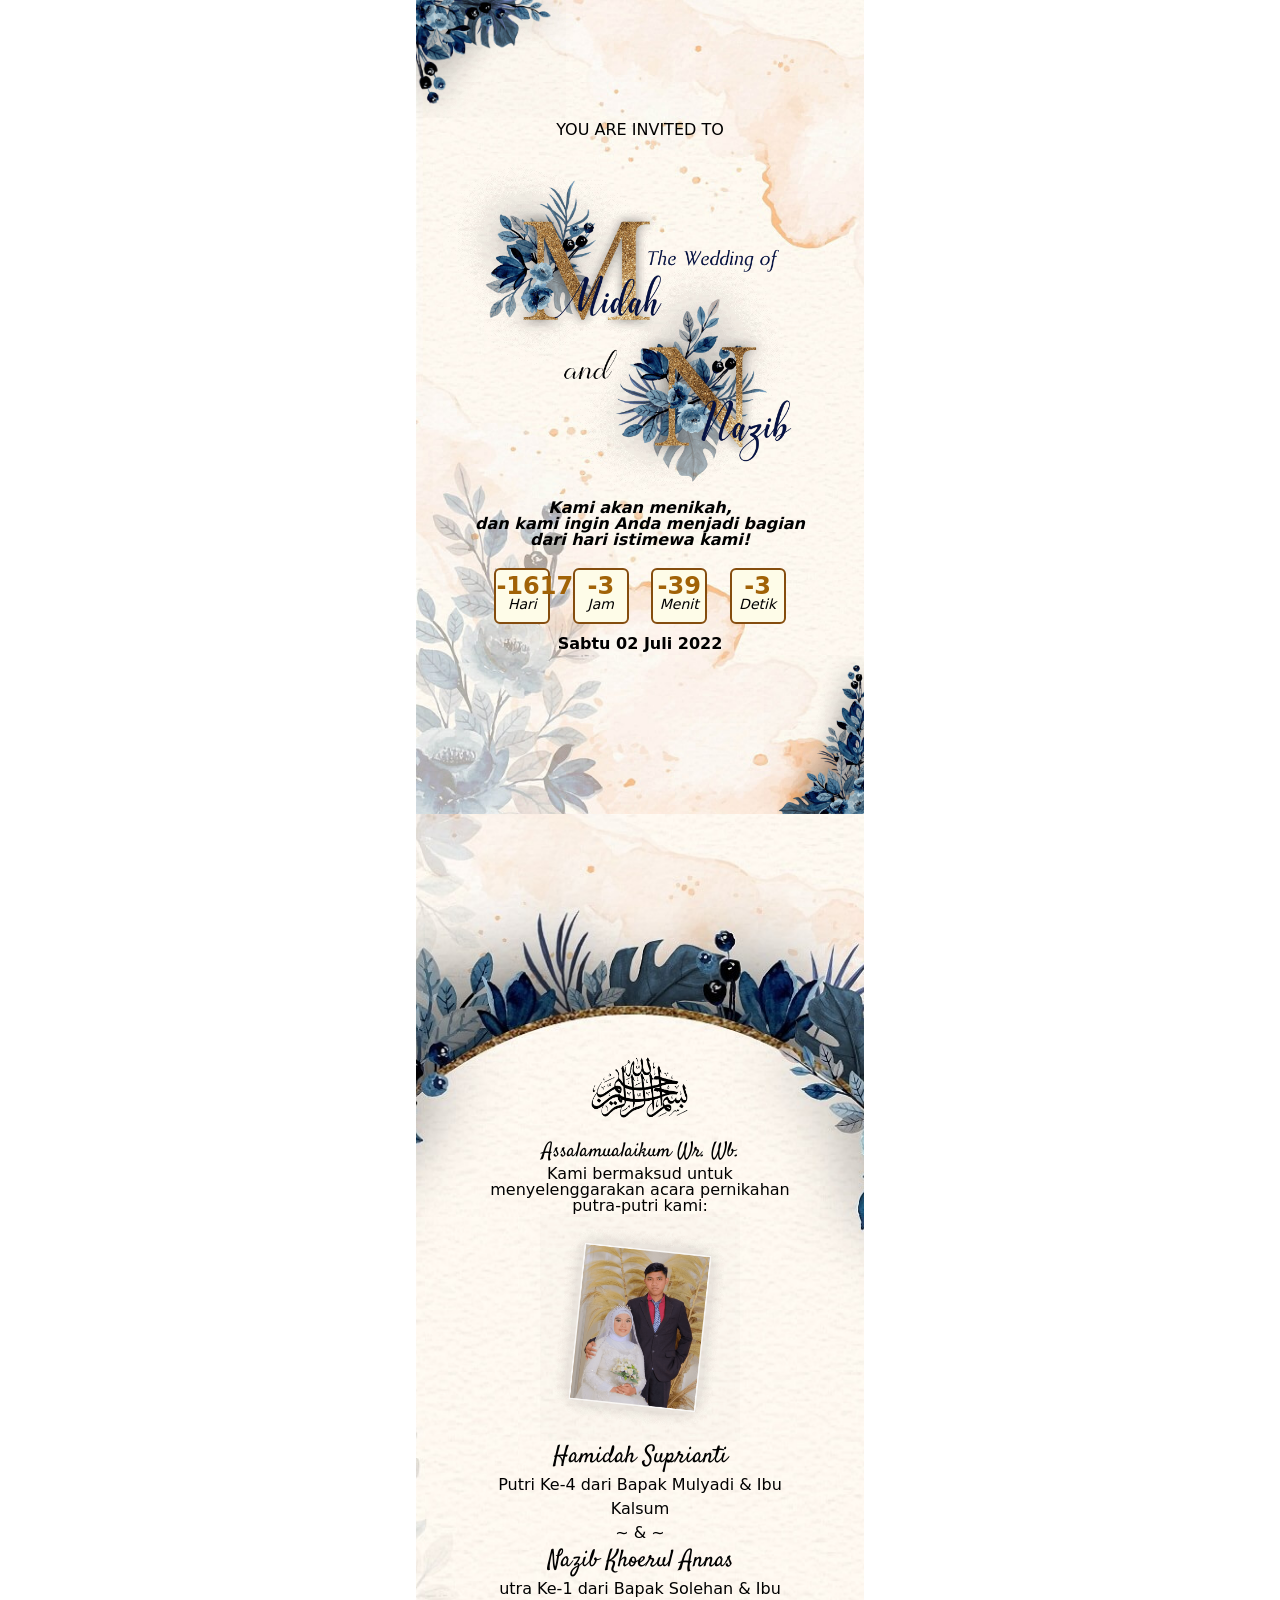
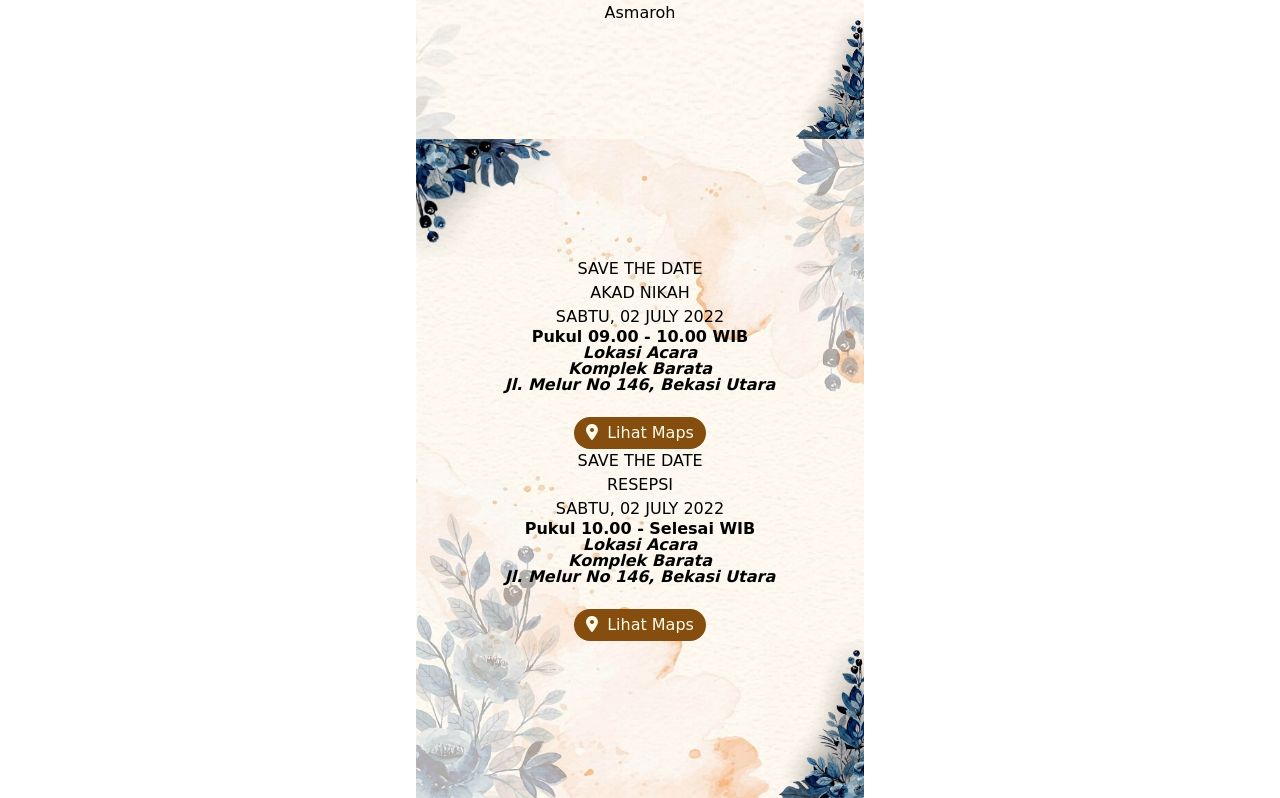
<file: weddingweb/index.html>
<!DOCTYPE html>
    <html lang="en">
    <head>
        <meta charset="UTF-8">
        <meta http-equiv="X-UA-Compatible" content="IE=edge">
        <meta name="viewport" content="width=device-width, initial-scale=1.0">
        <link rel="stylesheet" href="./output.css">
        <link rel="stylesheet" href="https://cdnjs.cloudflare.com/ajax/libs/font-awesome/6.1.1/css/all.min.css" />
        <link rel="preconnect" href="https://fonts.googleapis.com">
        <link rel="preconnect" href="https://fonts.gstatic.com" crossorigin>
        <link href="https://fonts.googleapis.com/css2?family=Satisfy&display=swap" rel="stylesheet">
        <title>The Wedding of Midah dan Nazib | Undangan Digital</title>
    </head>
    <body>
        <!-- Welcome Start -->
        <section id="welcome" class="h-screen min-w-full absolute z-50 transition-all duration-1000 hidden">
            <div class="flex items-center h-full relative">
                <div class="w-full -mt-5">
                    <div class="absolute top-0 left-0 brightness-50 h-full w-full -z-10" style="background-image: url('image/background.png'); background-size: cover; background-position: center;"></div>
                    <h4 class="text-center my-3 text-white">THE WEDDING OF</h4>
                    <div class="w-full h-60 sm:h-[250px] flex items-center justify-center">
                        <img src="image/weddingimage-1.png" alt="" srcset="" class="h-full w-auto mr-2">
                    </div>
                    <div class="text-center text-white">
                        <h1 class="font-itcedscr text-5xl mt-5">Midah & Nazib</h1>
                        <p class="font-semibold mt-4 text-sm">Kepada Yth. Bapak/Ibu/Saudara/I</p>
                        <h3 class="text-2xl font-bold font-sans">Nanda dan Roy</h3>
                        <p class="font-semibold italic text-xs my-2">*mohon maaf bila ada kesalahan penulisan nama dan gelar</p>
                        <button id="openButton" name="openButton" class="mt-6 py-2 px-3 rounded-full bg-yellow-50 text-yellow-800 font-semibold animate-pulse active:hover:animate-none origin-left">
                            <i aria-hidden="true" class="fas fa-book-open mr-1"></i>
                            Buka Undangan
                        </button>
                    </div>
                </div>
            </div>
        </section>
        <!-- Welcome End -->
        <div id="wrapper" class="">
            <!-- Home Start -->
            <section class="flex justify-center h-full w-full">
                <div id="home" class="h-auto w-full max-w-md">
                    <img src="./image/bunga1.png" alt="bunga1" height="50" width="150">
                    <h3 class="text-center">YOU ARE INVITED TO</h3>
                    <img src="./image/weddingname.png" alt="" srcset="">
                    <div class="text-center justify-center flex -mt-20">
                        <div class="w-3/4">
                            <p class="leading-none italic font-semibold">Kami akan menikah,</p>
                            <p class="leading-none italic font-semibold">dan kami ingin Anda menjadi bagian dari hari istimewa kami!</p>
                            <div id="coutndown" class="flex justify-evenly mt-5">
                                <div class="h-14 w-14 bg-yellow-50 border-yellow-800 border-2 rounded-md">
                                    <span id="day" class="text-yellow-700 text-2xl font-semibold"></span>
                                    <h4 class="italic text-sm -mt-2">Hari</h4>
                                </div>
                                <div class="h-14 w-14 bg-yellow-50 border-yellow-800 border-2 rounded-md">
                                    <span id="hour" class="text-yellow-700 text-2xl font-semibold"></span>
                                    <h4 class="italic text-sm -mt-2">Jam</h4>
                                </div>
                                <div class="h-14 w-14 bg-yellow-50 border-yellow-800 border-2 rounded-md">
                                    <span id="minute" class="text-yellow-700 text-2xl font-semibold"></span>
                                    <h4 class="italic text-sm -mt-2">Menit</h4>
                                </div>
                                <div class="h-14 w-14 bg-yellow-50 border-yellow-800 border-2 rounded-md">
                                    <span id="second" class="text-yellow-700 text-2xl font-semibold"></span>
                                    <h4 class="italic text-sm -mt-2">Detik</h4>
                                </div>
                            </div>
                            <h3 class="font-semibold mt-2">Sabtu 02 Juli 2022</h3>
                        </div>
                    </div>
                    <div class="flex w-full justify-end">
                        <img src="./image/bunga2.png" alt="bunga2" height="50" width="100">
                    </div>
                </div>
            </section>
            <!-- Home End -->


            <!-- Couple Start -->
            <section class="flex justify-center h-full w-full">
                <div id="couple" class="h-auto w-full max-w-md">
                    <div class="flex w-full justify-center pt-56">
                        <img src="image/bismillah.png" alt="bismillah" height="100" width="100">
                    </div>
                    <div class="text-center justify-center flex">
                        <div class="w-3/4">
                            <h3 class="font-satisfy text-xl">
                                Assalamualaikum Wr. Wb.
                            </h3>
                            <p class="leading-none">Kami bermaksud untuk menyelenggarakan acara pernikahan putra-putri kami:</p>
                        </div>
                    </div>
                    <div class="text-center justify-center flex">
                        <img src="image/weddingimage-2.png" alt="weddingimage-2" height="100" width="200">
                    </div>
                    <div class="text-center justify-center flex">
                        <div class="w-3/4">
                            <h3 class="font-satisfy text-2xl">
                                Hamidah Suprianti
                            </h3>
                            <p>Putri Ke-4 dari Bapak Mulyadi & Ibu Kalsum</p>
                            <span>~ & ~</span>
                        </div>
                    </div>
                    <div class="text-center justify-center flex">
                        <div class="w-3/4">
                            <h3 class="font-satisfy text-2xl">
                                Nazib Khoerul Annas
                            </h3>
                            <p>utra Ke-1 dari Bapak Solehan & Ibu Asmaroh</p>
                        </div>
                    </div>
                    <div class="flex w-full justify-end -mt-3">
                        <img src="./image/bunga2.png" alt="bunga2" height="50" width="80">
                    </div>
                </div>

            </section>
            <!-- Couple End -->

            <!-- Event Start -->
            <section class="flex justify-center h-full w-full">
                <div id="event" class="h-auto w-full max-w-md">
                    <img src="./image/bunga1.png" alt="bunga1" height="50" width="150">
                    <h3 class="text-center">SAVE THE DATE</h3>
                    <h3 class="text-center">AKAD NIKAH</h3>
                    <h3 class="text-center">SABTU, 02 JULY 2022</h3>
                    <p class="text-center leading-none font-semibold">Pukul 09.00 - 10.00 WIB</p>
                    <div class="text-center justify-center flex">
                        <div class="w-3/4">
                            <p class="leading-none italic font-semibold">Lokasi Acara</p>
                            <p class="leading-none italic font-semibold">Komplek Barata</p>
                            <p class="leading-none italic font-semibold">Jl. Melur No 146, Bekasi Utara</p>
                            <button name="openButton" class="mt-6 py-1 px-3 rounded-full bg-yellow-800 text-yellow-50 origin-left hover:bg-yellow-900 transition-all">
                                <i class="fa-solid fa-location-dot mr-1"></i>
                                Lihat Maps
                            </button>
                        </div>
                    </div>
                    <h3 class="text-center">SAVE THE DATE</h3>
                    <h3 class="text-center">RESEPSI</h3>
                    <h3 class="text-center">SABTU, 02 JULY 2022</h3>
                    <p class="text-center leading-none font-semibold">Pukul 10.00 - Selesai WIB</p>
                    <div class="text-center justify-center flex">
                        <div class="w-3/4">
                            <p class="leading-none italic font-semibold">Lokasi Acara</p>
                            <p class="leading-none italic font-semibold">Komplek Barata</p>
                            <p class="leading-none italic font-semibold">Jl. Melur No 146, Bekasi Utara</p>
                            <button id="openButton" name="openButton" class="mt-6 py-1 px-3 rounded-full bg-yellow-800 text-yellow-50 origin-left hover:bg-yellow-900 transition-all">
                                <i class="fa-solid fa-location-dot mr-1"></i>
                                Lihat Maps
                            </button>
                        </div>
                    </div>
                    <div class="flex w-full justify-end">
                        <img src="./image/bunga2.png" alt="bunga2" height="50" width="100">
                    </div>
                </div>
            </section>
            <!-- Event End -->
            <!--  -->
        </div>
        <script src="./script.js"></script>
        <script>
            var countDownDate = new Date("Jul 2, 2022 19:30:00").getTime();
            const day = document.getElementById("day");
            const hour = document.getElementById("hour");
            const minute = document.getElementById("minute");
            const second = document.getElementById("second");
            // Update the count down every 1 second
            var x = setInterval(function() {

              // Get today's date and time
              var now = new Date().getTime();

              // Find the distance between now and the count down date
              var distance = countDownDate - now;

              // Time calculations for days, hours, minutes and seconds
              var days = Math.floor(distance / (1000 * 60 * 60 * 24));
              var hours = Math.floor((distance % (1000 * 60 * 60 * 24)) / (1000 * 60 * 60));
              var minutes = Math.floor((distance % (1000 * 60 * 60)) / (1000 * 60));
              var seconds = Math.floor((distance % (1000 * 60)) / 1000);

              // Output the result in an element with id="demo"
              day.innerHTML = days;
              hour.innerHTML = hours;
              minute.innerHTML = minutes;
              second.innerHTML = seconds;
              // document.getElementById("demo").innerHTML = days + "d " + hours + "h "
              // + minutes + "m " + seconds + "s ";

              // If the count down is over, write some text 
              if (distance < 0) {
                clearInterval(x);
                document.getElementById("demo").innerHTML = "EXPIRED";
              }
            }, 1000);
            const button = document.getElementById("openButton");
            const welcome = document.getElementById("welcome");
            const wrapper = document.getElementById("wrapper");


            button.addEventListener('click',() => {
                if(!welcome.classList.contains('hidden')){
                    welcome.classList.add('-translate-x-[99rem]')
                    welcome.classList.add('hidden')
                    wrapper.classList.remove('hidden')
                }
            });
        </script>
    </body>
    </html>
</file>
<file: css/style.css>
@import url('https://fonts.googleapis.com/css2?family=Poppins:ital,wght@0,100;0,200;0,300;0,400;0,500;0,600;0,700;0,800;0,900;1,100;1,200;1,300;1,400;1,500;1,600;1,700;1,800;1,900&display=swap');
@import url('https://fonts.googleapis.com/css2?family=Roboto:ital,wght@0,100;0,300;0,400;0,500;0,700;0,900;1,100;1,300;1,400;1,500;1,700;1,900&display=swap');
body{
    margin: 0;
    padding: 0;
    /* overflow: hidden; */
}
h1, h2, h3, h4, h5{
    font-family: 'Poppins', sans-serif !important;
    color: #282828;
}
.btn{
    border-radius: 25px;
    font-family: 'Poppins', sans-serif !important;
}
.btn-success{
    background-color: #2DC653;
    border-color: #2DC653;
}
.btn-success:hover, .btn-success:focus, .btn-success:active{
    background-color: #009826;
    border-color: #009826;
}
.nav-item{
    font-weight: 600;
}
.navbar{
    background-color: white;
    box-shadow: 0 3px 10px rgb(0 0 0 / 0.2);
}
.wrapper{
    overflow: hidden;
}
.jumbotron {
    margin-bottom: 2rem;
    background-image: url("../img/background-top.png");
    background-size: cover;
    border-radius: .3rem;
    margin-top: 70px;
}
.card{
    border-radius: 16px;
    border: none;
    box-shadow: 4px 3px 14px 0px rgba(0,0,0,0.26);
    -webkit-box-shadow: 4px 3px 14px 0px rgba(0,0,0,0.26);
    -moz-box-shadow: 4px 3px 14px 0px rgba(0,0,0,0.26);
}
.lead{
    font-size: 24px;
    font-family: 'Roboto', sans-serif !important;
}

.headline{
    font-size: 64px;
    font-weight: bold;
    width: 500px;
    padding-left: 0;
}
.bg-gray{
    background-color: #F4F4F4;
}
.contact-list{
    list-style: none;
    margin-inline-start: 0 !important;
}
footer{
    background-color: #009826;
}
footer h1{
    color: white;
}
.center-button{
    text-align: left;
}
.hidden{
    visibility: hidden;
}
.icon-hero{
    height: 40px;
    width: auto;
}
.project-photo{
    cursor: pointer;
    transition: 300ms all;
}
.project-photo:hover{
    transform: scale(1.1);
}

/* Animasi */
@keyframes dari-atas {
    0% {
        opacity: 0;
        transform: translate(0, -70px);
    }

    100% {
        opacity: 1;
        transform: translate(0, 0);
    }
}

@keyframes dari-bawah {
    0% {
        opacity: 0;
        transform: translate(0, 100px);
    }

    100% {
        opacity: 1;
        transform: translate(0, 0);
    }
}

@keyframes dari-kiri {
    0% {
        opacity: 0;
        transform: translate(-70px, 0);
    }

    100% {
        transform: translate(0, 0);
        opacity: 1;
    }
}

@keyframes dari-kanan {
    0% {
        opacity: 0;
        transform: translate(70px, 0);
    }

    100% {
        transform: translate(0, 0);
        opacity: 1;
    }
}

@keyframes timbul {
    0% {
        opacity: 0;
    }

    100% {
        opacity: 1;
    }
}
.navbar-toggler, .navbar-toggler:focus{
    border: none;
    box-shadow: none;
}

.navbar-toggler-icon{
    background-image: none !important;
    display: flex;
    justify-content: center;
    flex-direction: column;
    cursor: pointer;
}
.navbar-toggler-icon:focus{
    border: none;
}
span{
    position: relative;
    display: block;
    width: 100%;
    border-radius: 9px;
    height: 9px;
    background: rgb(255, 81, 96);
    transition: all .3s;
    margin: 8% 0;
}
.active span:nth-child(1){
    animation: ease .5s top forwards;
}
.not-active span:nth-child(1){
    animation: ease .5s top-2 forwards;
}
.active span:nth-child(2){
    animation: ease .5s zoom-out forwards;
}
.not-active span:nth-child(2){
    animation: ease .5s zoom-in forwards;
}
.active span:nth-child(3){
    animation: ease .5s bottom forwards;
}
.not-active span:nth-child(3){
    animation: ease .5s bottom-2 forwards;
}

@keyframes top{
    0%{
        top: 0;
        transform: rotate(0);
    }
    50%{
        top: 2px;
        transform: rotate(0);
    }
    100%{
        top: 6px;
        transform: rotate(-45deg);
    }
}

@keyframes top-2{
    0%{
        top: 3px;
        transform: rotate(-45deg);
    }   
    50%{
        top: 2px;
        transform: rotate(0);
    }
    100%{
        top: 0;
        transform: rotate(0);
    }
}
@keyframes bottom {
    0%{
        bottom: 0;
        transform: rotate(0);
    }
    50%{
        bottom: 12px;
        transform: rotate(0);
    }
    100%{
        bottom: 14px;
        transform: rotate(45deg);
    }
}
@keyframes bottom-2{
    0%{
        bottom: 10px;
        transform: rotate(45deg);
    }
    50%{
        bottom: 12px;
        transform: rotate(0);
    }
    100%{
        bottom: 0;
        transform: rotate(0);
    }
}
@keyframes zoom-out{
    50%{
        transform: scale(0);
    }
    100%{
        transform: scale(0);
    }
}
@keyframes zoom-in{
    0%{
        transform: scale(0);
    }
    50%{
        transform: scale(0);
    }
    100%{
        transform: scale(1);
    }
}
</file>
<file: css/responsive.css>
@media (max-width: 1000px){
    .headline{
        font-size: 42px;
        width: 320px;
    }
}
@media (max-width: 670px){
    .headline{
        font-size: 32px;
        width: 300px;
        text-align: center;
        margin: 0 auto;
    }
    .profile-photo{
        width: 300px;
        height: 100%;
    }
    .lead{
        text-align: center;
        margin: 0 auto;
        font-size: 24px;
    }
    .col-hero{
        text-align: center;
    }
    .center-button{
        text-align: center;
    }
}
</file>
<file: A05/assets/css/style.css>
@import url("https://fonts.googleapis.com/css2?family=Poppins:ital,wght@0,100;0,200;0,300;0,400;0,500;0,600;0,700;0,800;0,900;1,100;1,200;1,300;1,400;1,500;1,600;1,700;1,800;1,900&display=swap");
@import url("https://fonts.googleapis.com/css2?family=Roboto:ital,wght@0,100;0,300;0,400;0,500;0,700;0,900;1,100;1,300;1,400;1,500;1,700;1,900&display=swap");
*{
  box-sizing: border-box;
}
body {
  margin: 0;
  padding: 0;
}

h1 {
  font-family: "Poppins", sans-serif;
  font-size: 48px;
}

h2 {
  font-family: "Poppins", sans-serif;
  font-size: 36px;
}

h3 {
  font-family: "Poppins", sans-serif;
  font-size: 24px;
}

p {
  font-family: "Roboto", sans-serif;
  font-size: 24px;
}

.active {
  font-weight: 600;
}
.container {
  max-width: 1170px;
  margin: 0 auto;
}
header {
  height: 110px;
  width: 100%;
  background-color: white;
  box-shadow: 0 3px 10px rgb(0 0 0 / 0.2);
  position: fixed;
  z-index: 10;
}
.fa {
  color: #292929;
}
.fa-bars {
  font-size: 24px;
  vertical-align: middle;
}
.toogle {
  display: none;
  float: right;
  height: 100%;
}
.helper {
  display: inline-block;
  height: 100%;
  vertical-align: middle;
}
.header-left {
  float: left;
  height: 110px;
  white-space: nowrap;
}
.header-left img {
  vertical-align: middle;
}
.header-right {
  float: right;
  white-space: nowrap;
  height: 110px;
}
.header-right a {
  color: #292929;
  font-family: "Poppins", sans-serif;
  text-decoration: none;
  margin-left: 20px;
  font-size: 24px;
  vertical-align: middle;
}

.top {
  text-align: center;
}

.tulisan {
  background-image: url("../img/background.png");
  background-position: center;
  background-size: cover;
  background-color: transparent;
  margin: 0 auto;
  padding: 180px 0 100px 0;
  color: #fff;
  width: 100%;
}

.tulisan h1 {
  animation-name: dari-kiri;
  animation-duration: 0.7s;
  animation-fill-mode: both;

  opacity: 0;
}

.tulisan p {
  animation-name: dari-kiri;
  animation-duration: 0.7s;
  animation-delay: 0.2s;
  animation-fill-mode: both;

  opacity: 0;
}

.html img,
.html p {
  animation-name: dari-atas;
  animation-duration: 0.5s;
  animation-delay: 0.1s;
  animation-fill-mode: both;

  opacity: 0;
}

.css img,
.css p {
  animation-name: dari-atas;
  animation-duration: 0.5s;
  animation-delay: 0.3s;
  animation-fill-mode: both;

  opacity: 0;
}

.js img,
.js p {
  animation-name: dari-atas;
  animation-duration: 0.5s;
  animation-delay: 0.5s;
  animation-fill-mode: both;

  opacity: 0;
}

.kolom h2 {
  animation-name: timbul;
  animation-duration: 1s;
  animation-delay: 0.2s;
  animation-fill-mode: both;

  opacity: 0;
}

.kolom {
  width: 400px;
  margin: -100px auto 30px auto;
  border-radius: 10px;
  background-color: #fff;
  background-position: center;
  box-shadow: 0 3px 20px gray;
}

.kolom h2 {
  font-size: 23px;
  padding-top: 10px;
  font-family: "Poppins", sans-serif;
}

.kol-gbr {
  display: flex;
}

.gbr {
  width: 33.3%;
}

.gbr img {
  width: 80px;
}

.container-2 {
  max-width: 1170px;
  margin: 0 auto;
  display: flex;
  justify-content: space-between;
}

.dts {
  background-color: #fff;
  padding: 30px;
}

.konten {
  width: 50%;
  text-align: left;
}

.dts h2,
.dts p,
.dts img,
.tujuan h2,
.tujuan p,
.tujuan img {
  opacity: 0;
}

.tombol {
  background-color: #0077b6;
  padding: 8px;
  border-radius: 5px;
  display: inline-block;
  cursor: pointer;
  opacity: 0.8;
  transition: all 0.5s;
}

.tombol a {
  text-decoration: none;
  color: #fff;
  font-family: "Poppins", sans-serif;
  font-size: 24px;
}

.tombol:hover {
  opacity: 1;
}

.gambar {
  width: 50%;
  text-align: right;
}

.tujuan {
  background-color: #e3f5ff;
  padding: 30px;
}

.konten1 {
  width: 50%;
  text-align: right;
}

.gambar1 {
  width: 50%;
}

.heading {
  padding-top: 30px;
  padding-bottom: 30px;
}
.heading h2 {
  font-family: "Poppins", sans-serif;
  font-size: 36px;
  opacity: 0;
}
.about-wrapper {
  padding-bottom: 80px;
  text-align: center;
}
.about-us {
  display: flex;
  justify-content: center;
  align-items: center;
  padding: 0 10px;
}
.card-list {
  background-color: white;
  box-shadow: 1px 1px 20px rgb(175, 174, 174);
  border-radius: 15px;
  width: 100%;
  max-width: 250px;
  height: 440px;
  margin-right: 15px;
  margin-bottom: 15px;
  opacity: 0;
}

.content p {
  padding: 0 12px;
  font-size: 14px;
}
.content h4 {
  font-family: "Poppins", sans-serif;
  font-size: 15px;
  padding: 0 5px;
}

.content img {
  border-radius: 50%;
  margin-top: 20px;
  width: 100%;
  max-width: 150px;
  height: auto;
}

footer {
  background-color: #0077b6;
  color: #fff;
  padding: 40px;
}

.container-3 {
  display: flex;
  justify-content: space-between;

  max-width: 1170px;
  margin: 0 auto;
}

.footer-logo {
  align-self: center;
}

.footer-list li {
  padding-bottom: 20px;
  list-style: none;

  font-family: "Poppins", sans-serif;
  font-size: 18px;
}

/* Animasi */
@keyframes dari-atas {
  0% {
    opacity: 0;
    transform: translate(0, -70px);
  }

  100% {
    opacity: 1;
    transform: translate(0, 0);
  }
}

@keyframes dari-bawah {
  0% {
    opacity: 0;
    transform: translate(0, 70px);
  }

  100% {
    opacity: 1;
    transform: translate(0, 0);
  }
}

@keyframes dari-kiri {
  0% {
    opacity: 0;
    transform: translate(-70px, 0);
  }

  100% {
    transform: translate(0, 0);
    opacity: 1;
  }
}

@keyframes dari-kanan {
  0% {
    opacity: 0;
    transform: translate(70px, 0);
  }

  100% {
    transform: translate(0, 0);
    opacity: 1;
  }
}

@keyframes timbul {
  0% {
    opacity: 0;
  }

  100% {
    opacity: 1;
  }
}
</file>
<file: A05/assets/css/responsive.css>
@media (max-width: 1000px) {
  header {
    width: 100%;
    height: 80px;
  }
  .container {
    padding-left: 10px;
    padding-right: 10px;
  }
  .header-left img {
    width: 250px;
  }
  .header-left {
    height: 80px;
  }
  .header-right {
    height: 80px;
  }
  .header-right a {
    font-size: 20px;
  }

  .container-2 {
    flex-direction: column;
  }

  .konten,
  .konten1 {
    width: 100%;
    text-align: center;
    order: 1;
  }

  .tombol a {
    font-size: 20px;
  }

  .gambar,
  .gambar1 {
    width: 100%;
    text-align: center;
    order: 2;
  }

  .isi h2 {
    text-align: center;
  }

  .about-us {
    flex-direction: column;
  }

  .card-list {
    height: 400px;
  }

  .footer-logo img {
    width: 250px;
  }

  .footer-list li {
    font-size: 15px;
  }

  h1 {
    font-size: 44px;
  }

  h2 {
    font-size: 32px;
  }

  p {
    font-family: "Roboto", sans-serif;
    font-size: 20px;
  }
}
@media (max-width: 670px) {
  .toogle {
    display: block;
    height: 80px;
  }
  .header-right {
    display: none;
  }

  .kol-gbr {
    flex-direction: column;
    justify-content: center;
  }

  .gbr {
    width: 100%;
    padding: 10px;
  }

  .gbr p {
    display: none;
  }

  h1 {
    font-size: 40px;
  }

  h2 {
    font-size: 28px;
  }

  p {
    font-size: 16px;
  }

  .tombol a {
    font-size: 16px;
  }
  .gambar img{
    width: 100%;
    height: 100%;
  }
  .gambar1 img{
    width: 100%;
    height: 100%;
  }
  .kolom{
    width: 100%;
  }
  .footer-logo{
    float: left;
    text-align: center;
    width: 100%;
  }
  .footer-list{
    display: none;
  }
}
</file>
<file: hbdnanda/assets/css/style.css>
@import url('https://fonts.googleapis.com/css2?family=Poppins:ital,wght@0,100;0,200;0,300;0,400;0,500;0,600;0,700;0,800;0,900;1,100;1,200;1,300;1,400;1,500;1,600;1,700;1,800;1,900&display=swap');

html, body{
    margin: 0;
    padding: 0;
}

h1, p, span{
    font-family: 'Poppins', sans-serif;
}

.container{
    width: 100%;
    height: 100vh;
    margin: auto;
    overflow: hidden;
    background-color: #2768B6;
}

.profile-img{
    margin: auto;
    transform: translateY(50px);
    width: 150px;
    height: 150px;
    border-radius: 50%;
    overflow: hidden;
}
.profile-img img{
    transform: translateX(-25px);
    animation: rotation 5s infinite linear;
}
@keyframes rotation {
    0% {
        transform: rotate(0deg) scale(1);
    }
    50%{
        transform: rotate(360deg) scale(2);
    }
    100%{
        transform: rotate(720deg) scale(1);
    }
}

@keyframes popup {
    0% {
        transform: scale(0);
    }
    100%{
        transform: scale(1);
    }
}


.shape1{
    text-align: center;
    padding-top: 50px;
    height: 100%;
    word-wrap: break-word;
    background-color: #F36F8A;
    border-top-left-radius: 120px;
    border-top-right-radius: 120px;
}
.shape1 h1{
    font-size: 28px;
    margin-top: 0;
    margin-bottom: 0;
    color: white;
    font-weight: 400;
}
.shape1 img{
    margin: 5px;
    width: 64px;
    height: auto;
}
.bold{
    font-weight: bold !important;
    margin-bottom: 10px !important;
}

.card{
    word-wrap: break-word;
    padding: 20px;
    margin: auto;
    color: #262626;
    width: 250px;
    height: auto;
    background-color: #FFCED8;
    border-radius: 8px;
    animation: popup 0.7s ease-in-out;
}
.card ul{
    width: 100%;
    padding: 0;
    margin: 0;
}
.card ul li{
    list-style: none;
    display: inline-flex;
}
.card p{
    font-size: 14px;
}
li img{
    margin-left: 0 !important;
    margin-right: 0 !important;
    margin-top: 10px !important;
    margin-bottom: 10px !important;
    
    width: 32px !important;
    height: auto;
}
</file>
<file: kalkulator-mini/assets/css/style.css>
@import url('https://fonts.googleapis.com/css2?family=Poppins:ital,wght@0,100;0,200;0,300;0,400;0,500;0,600;0,700;0,800;0,900;1,100;1,200;1,300;1,400;1,500;1,600;1,700;1,800;1,900&display=swap');
*{
    box-sizing: border-box;
}
body{
    margin: 0;
    padding: 0;
}
.container{
    margin: 0;
    background-image: url("../img/background.png");
    background-size:cover;
    padding-top: 30px;
    height: 100vh;
}
.card{
    box-shadow: 0 3px 10px rgb(0 0 0 / 0.2);
    margin: 0 auto;
    backdrop-filter: blur(8px);
    background-color: rgba(255, 255, 255, 0.5);
    border-radius: 16px;
    width: 450px;
    height: 600px;
    text-align: center;
}
#inputnumber{
    font-size: 24px;
    border: 1px solid #949494;
    padding: 10px;
    border-radius: 8px;
    margin-top: 40px;
    margin-bottom: 20px;
    width: 80%;
}
.button-wrapper{
    margin: 10px auto;
    width: 80%;
    padding: 0;
}
.btn{
    margin: 0 auto;
    width: auto;
    width: 100%;
    font-size: 24px;
    height: 80px;
    border: none;
    border-radius: 8px;
    color: #333333;
    font-family: 'Poppins', sans-serif;
    background-color: #70d6ff;
    transition: all .5s;
}
.btn:hover{
    color: whitesmoke;
    background-color: #37c6ff;
}
#ac, #del{
    background-color: #ff70a6;
}
#ac:hover, #del:hover{
    color: whitesmoke;
    background-color: #ff2b7c;
}
#equal{
    height:165px;
}
.parent {
    display: grid;
    grid-template-columns: repeat(4, 1fr);
    grid-template-rows: repeat(5, 1fr);
    grid-column-gap: 5px;
    grid-row-gap: 5px;
}
.div1 { grid-area: 1 / 1 / 2 / 2; }
.div2 { grid-area: 1 / 2 / 2 / 3; }
.div3 { grid-area: 1 / 3 / 2 / 4; }
.div4 { grid-area: 1 / 4 / 2 / 5; }
.div5 { grid-area: 2 / 1 / 3 / 2; }
.div6 { grid-area: 2 / 2 / 3 / 3; }
.div7 { grid-area: 2 / 3 / 3 / 4; }
.div8 { grid-area: 2 / 4 / 3 / 5; }
.div9 { grid-area: 3 / 1 / 4 / 2; }
.div10 { grid-area: 3 / 2 / 4 / 3; }
.div11 { grid-area: 3 / 3 / 4 / 4; }
.div12 { grid-area: 3 / 4 / 4 / 5; }
.div13 { grid-area: NaN / NaN / NaN / NaN; }
.div14 { grid-area: 4 / 1 / 5 / 2; }
.div15 { grid-area: 4 / 2 / 5 / 3; }
.div16 { grid-area: 4 / 3 / 5 / 4; }
.div17 { grid-area: 4 / 4 / 6 / 5; }
.div18 { grid-area: 5 / 1 / 6 / 3; }
.div19 { grid-area: 5 / 3 / 6 / 4; }
</file>
<file: kalkulator/style.css>
.calculator{
    text-align: center;
    margin: 0 auto;
    padding-top: 100px;
    width: 400px;
}

.calculator-screen{
    width: 100%;
    height: 100px;
    background-color: #252525;
    color: white;
    text-align: right;
    font-size: 36px;
    border: none;
    padding: 0 20px;
    box-sizing: border-box;
}
.calculator-keys{
    width: 100%;
}
.row{
    display: flex;
}
button{
    height: 80px;
    background-color: gray;
    border: 1px solid white;
    font-size: 32px;
    color: white;
    width: 25%;
    outline: none;
    transition: all 0.3s;
}
button:hover{
    background-color: darkgray;
}
.all-clear, .zero-btn{
    width: 50%;
}
.equal-sign, .operator{
    background-color: orange;
    transition: all 0.3s;
}
.equal-sign:hover, .operator:hover{
    background-color: darkorange;
}
</file>
<file: portofolio/assets/css/style.css>
@import url('https://fonts.googleapis.com/css2?family=Poppins:ital,wght@0,100;0,200;0,300;0,400;0,500;0,600;0,700;0,800;0,900;1,100;1,200;1,300;1,400;1,500;1,600;1,700;1,800;1,900&display=swap');
@import url('https://fonts.googleapis.com/css2?family=Roboto:ital,wght@0,100;0,300;0,400;0,500;0,700;0,900;1,100;1,300;1,400;1,500;1,700;1,900&display=swap');
body{
    margin: 0;
    padding: 0;
    /* overflow: hidden; */
}
h1, h2, h3, h4, h5{
    font-family: 'Poppins', sans-serif !important;
    color: #282828;
}
.btn{
    border-radius: 25px;
    font-family: 'Poppins', sans-serif !important;
}
.btn-success{
    background-color: #2DC653;
    border-color: #2DC653;
}
.btn-success:hover, .btn-success:focus, .btn-success:active{
    background-color: #009826;
    border-color: #009826;
}
.nav-item{
    font-weight: 600;
}
.navbar{
    background-color: white;
    box-shadow: 0 3px 10px rgb(0 0 0 / 0.2);
}
.wrapper{
    overflow: hidden;
}
.jumbotron {
    /* padding: 2rem 1rem; */
    margin-bottom: 2rem;
    background-image: url("../img/background-top.png");
    background-size: cover;
    border-radius: .3rem;
    margin-top: 70px;
    /* height: 700px; */
}
.card{
    border-radius: 16px;
    border: none;
    box-shadow: 4px 3px 14px 0px rgba(0,0,0,0.26);
    -webkit-box-shadow: 4px 3px 14px 0px rgba(0,0,0,0.26);
    -moz-box-shadow: 4px 3px 14px 0px rgba(0,0,0,0.26);
}
.lead{
    font-size: 36px;
}

.headline{
    font-size: 64px;
    font-weight: bold;
    width: 500px;
    padding-left: 0;
}
.bg-gray{
    background-color: #F4F4F4;
}
.contact-list{
    list-style: none;
    margin-inline-start: 0 !important;
}
footer{
    background-color: #009826;
}
footer h1{
    color: white;
}
.center-button{
    text-align: left;
}
.hidden{
    visibility: hidden;
}
</file>
<file: portofolio/assets/css/toggle.css>
.navbar-toggler, .navbar-toggler:focus{
    border: none;
    box-shadow: none;
}

.navbar-toggler-icon{
    /* position: relative;
    top: 50%;
    left: 50%;
    transform: translate(-50%,-50%);
    width: 100px;
    height: 100px; */
    /* background: #222222; */
    background-image: none !important;
    display: flex;
    justify-content: center;
    flex-direction: column;
    cursor: pointer;
}
.navbar-toggler-icon:focus{
    border: none;
}
span{
    position: relative;
    display: block;
    width: 100%;
    border-radius: 9px;
    height: 9px;
    background: rgb(255, 81, 96);
    transition: all .3s;
    margin: 8% 0;
}
.active span:nth-child(1){
    animation: ease .5s top forwards;
}
.not-active span:nth-child(1){
    animation: ease .5s top-2 forwards;
}
.active span:nth-child(2){
    animation: ease .5s zoom-out forwards;
}
.not-active span:nth-child(2){
    animation: ease .5s zoom-in forwards;
}
.active span:nth-child(3){
    animation: ease .5s bottom forwards;
}
.not-active span:nth-child(3){
    animation: ease .5s bottom-2 forwards;
}

@keyframes top{
    0%{
        top: 0;
        transform: rotate(0);
    }
    50%{
        top: 2px;
        transform: rotate(0);
    }
    100%{
        top: 6px;
        transform: rotate(-45deg);
    }
}

@keyframes top-2{
    0%{
        top: 3px;
        transform: rotate(-45deg);
    }   
    50%{
        top: 2px;
        transform: rotate(0);
    }
    100%{
        top: 0;
        transform: rotate(0);
    }
}
@keyframes bottom {
    0%{
        bottom: 0;
        transform: rotate(0);
    }
    50%{
        bottom: 12px;
        transform: rotate(0);
    }
    100%{
        bottom: 14px;
        transform: rotate(45deg);
    }
}
@keyframes bottom-2{
    0%{
        bottom: 10px;
        transform: rotate(45deg);
    }
    50%{
        bottom: 12px;
        transform: rotate(0);
    }
    100%{
        bottom: 0;
        transform: rotate(0);
    }
}
@keyframes zoom-out{
    50%{
        transform: scale(0);
    }
    100%{
        transform: scale(0);
    }
}
@keyframes zoom-in{
    0%{
        transform: scale(0);
    }
    50%{
        transform: scale(0);
    }
    100%{
        transform: scale(1);
    }
}
</file>
<file: portofolio/assets/css/responsive.css>
@media (max-width: 1000px){
    
}
@media (max-width: 670px){
    .headline{
        font-size: 32px;
        width: 300px;
        text-align: center;
        margin: 0 auto;
    }
    .profile-photo{
        width: 300px;
        height: 100%;
    }
    .lead{
        text-align: center;
        margin: 0 auto;
        font-size: 24px;
    }
    .col-hero{
        text-align: center;
    }
    .center-button{
        text-align: center;
    }
}
</file>
<file: weddingweb/output.css>
/*
! tailwindcss v3.1.4 | MIT License | https://tailwindcss.com
*/

/*
1. Prevent padding and border from affecting element width. (https://github.com/mozdevs/cssremedy/issues/4)
2. Allow adding a border to an element by just adding a border-width. (https://github.com/tailwindcss/tailwindcss/pull/116)
*/

*,
::before,
::after {
  box-sizing: border-box;
  /* 1 */
  border-width: 0;
  /* 2 */
  border-style: solid;
  /* 2 */
  border-color: #e5e7eb;
  /* 2 */
}

::before,
::after {
  --tw-content: '';
}

/*
1. Use a consistent sensible line-height in all browsers.
2. Prevent adjustments of font size after orientation changes in iOS.
3. Use a more readable tab size.
4. Use the user's configured `sans` font-family by default.
*/

html {
  line-height: 1.5;
  /* 1 */
  -webkit-text-size-adjust: 100%;
  /* 2 */
  -moz-tab-size: 4;
  /* 3 */
  -o-tab-size: 4;
     tab-size: 4;
  /* 3 */
  font-family: ui-sans-serif, system-ui, -apple-system, BlinkMacSystemFont, "Segoe UI", Roboto, "Helvetica Neue", Arial, "Noto Sans", sans-serif, "Apple Color Emoji", "Segoe UI Emoji", "Segoe UI Symbol", "Noto Color Emoji";
  /* 4 */
}

/*
1. Remove the margin in all browsers.
2. Inherit line-height from `html` so users can set them as a class directly on the `html` element.
*/

body {
  margin: 0;
  /* 1 */
  line-height: inherit;
  /* 2 */
}

/*
1. Add the correct height in Firefox.
2. Correct the inheritance of border color in Firefox. (https://bugzilla.mozilla.org/show_bug.cgi?id=190655)
3. Ensure horizontal rules are visible by default.
*/

hr {
  height: 0;
  /* 1 */
  color: inherit;
  /* 2 */
  border-top-width: 1px;
  /* 3 */
}

/*
Add the correct text decoration in Chrome, Edge, and Safari.
*/

abbr:where([title]) {
  -webkit-text-decoration: underline dotted;
          text-decoration: underline dotted;
}

/*
Remove the default font size and weight for headings.
*/

h1,
h2,
h3,
h4,
h5,
h6 {
  font-size: inherit;
  font-weight: inherit;
}

/*
Reset links to optimize for opt-in styling instead of opt-out.
*/

a {
  color: inherit;
  text-decoration: inherit;
}

/*
Add the correct font weight in Edge and Safari.
*/

b,
strong {
  font-weight: bolder;
}

/*
1. Use the user's configured `mono` font family by default.
2. Correct the odd `em` font sizing in all browsers.
*/

code,
kbd,
samp,
pre {
  font-family: ui-monospace, SFMono-Regular, Menlo, Monaco, Consolas, "Liberation Mono", "Courier New", monospace;
  /* 1 */
  font-size: 1em;
  /* 2 */
}

/*
Add the correct font size in all browsers.
*/

small {
  font-size: 80%;
}

/*
Prevent `sub` and `sup` elements from affecting the line height in all browsers.
*/

sub,
sup {
  font-size: 75%;
  line-height: 0;
  position: relative;
  vertical-align: baseline;
}

sub {
  bottom: -0.25em;
}

sup {
  top: -0.5em;
}

/*
1. Remove text indentation from table contents in Chrome and Safari. (https://bugs.chromium.org/p/chromium/issues/detail?id=999088, https://bugs.webkit.org/show_bug.cgi?id=201297)
2. Correct table border color inheritance in all Chrome and Safari. (https://bugs.chromium.org/p/chromium/issues/detail?id=935729, https://bugs.webkit.org/show_bug.cgi?id=195016)
3. Remove gaps between table borders by default.
*/

table {
  text-indent: 0;
  /* 1 */
  border-color: inherit;
  /* 2 */
  border-collapse: collapse;
  /* 3 */
}

/*
1. Change the font styles in all browsers.
2. Remove the margin in Firefox and Safari.
3. Remove default padding in all browsers.
*/

button,
input,
optgroup,
select,
textarea {
  font-family: inherit;
  /* 1 */
  font-size: 100%;
  /* 1 */
  font-weight: inherit;
  /* 1 */
  line-height: inherit;
  /* 1 */
  color: inherit;
  /* 1 */
  margin: 0;
  /* 2 */
  padding: 0;
  /* 3 */
}

/*
Remove the inheritance of text transform in Edge and Firefox.
*/

button,
select {
  text-transform: none;
}

/*
1. Correct the inability to style clickable types in iOS and Safari.
2. Remove default button styles.
*/

button,
[type='button'],
[type='reset'],
[type='submit'] {
  -webkit-appearance: button;
  /* 1 */
  background-color: transparent;
  /* 2 */
  background-image: none;
  /* 2 */
}

/*
Use the modern Firefox focus style for all focusable elements.
*/

:-moz-focusring {
  outline: auto;
}

/*
Remove the additional `:invalid` styles in Firefox. (https://github.com/mozilla/gecko-dev/blob/2f9eacd9d3d995c937b4251a5557d95d494c9be1/layout/style/res/forms.css#L728-L737)
*/

:-moz-ui-invalid {
  box-shadow: none;
}

/*
Add the correct vertical alignment in Chrome and Firefox.
*/

progress {
  vertical-align: baseline;
}

/*
Correct the cursor style of increment and decrement buttons in Safari.
*/

::-webkit-inner-spin-button,
::-webkit-outer-spin-button {
  height: auto;
}

/*
1. Correct the odd appearance in Chrome and Safari.
2. Correct the outline style in Safari.
*/

[type='search'] {
  -webkit-appearance: textfield;
  /* 1 */
  outline-offset: -2px;
  /* 2 */
}

/*
Remove the inner padding in Chrome and Safari on macOS.
*/

::-webkit-search-decoration {
  -webkit-appearance: none;
}

/*
1. Correct the inability to style clickable types in iOS and Safari.
2. Change font properties to `inherit` in Safari.
*/

::-webkit-file-upload-button {
  -webkit-appearance: button;
  /* 1 */
  font: inherit;
  /* 2 */
}

/*
Add the correct display in Chrome and Safari.
*/

summary {
  display: list-item;
}

/*
Removes the default spacing and border for appropriate elements.
*/

blockquote,
dl,
dd,
h1,
h2,
h3,
h4,
h5,
h6,
hr,
figure,
p,
pre {
  margin: 0;
}

fieldset {
  margin: 0;
  padding: 0;
}

legend {
  padding: 0;
}

ol,
ul,
menu {
  list-style: none;
  margin: 0;
  padding: 0;
}

/*
Prevent resizing textareas horizontally by default.
*/

textarea {
  resize: vertical;
}

/*
1. Reset the default placeholder opacity in Firefox. (https://github.com/tailwindlabs/tailwindcss/issues/3300)
2. Set the default placeholder color to the user's configured gray 400 color.
*/

input::-moz-placeholder, textarea::-moz-placeholder {
  opacity: 1;
  /* 1 */
  color: #9ca3af;
  /* 2 */
}

input:-ms-input-placeholder, textarea:-ms-input-placeholder {
  opacity: 1;
  /* 1 */
  color: #9ca3af;
  /* 2 */
}

input::placeholder,
textarea::placeholder {
  opacity: 1;
  /* 1 */
  color: #9ca3af;
  /* 2 */
}

/*
Set the default cursor for buttons.
*/

button,
[role="button"] {
  cursor: pointer;
}

/*
Make sure disabled buttons don't get the pointer cursor.
*/

:disabled {
  cursor: default;
}

/*
1. Make replaced elements `display: block` by default. (https://github.com/mozdevs/cssremedy/issues/14)
2. Add `vertical-align: middle` to align replaced elements more sensibly by default. (https://github.com/jensimmons/cssremedy/issues/14#issuecomment-634934210)
   This can trigger a poorly considered lint error in some tools but is included by design.
*/

img,
svg,
video,
canvas,
audio,
iframe,
embed,
object {
  display: block;
  /* 1 */
  vertical-align: middle;
  /* 2 */
}

/*
Constrain images and videos to the parent width and preserve their intrinsic aspect ratio. (https://github.com/mozdevs/cssremedy/issues/14)
*/

img,
video {
  max-width: 100%;
  height: auto;
}

*, ::before, ::after {
  --tw-border-spacing-x: 0;
  --tw-border-spacing-y: 0;
  --tw-translate-x: 0;
  --tw-translate-y: 0;
  --tw-rotate: 0;
  --tw-skew-x: 0;
  --tw-skew-y: 0;
  --tw-scale-x: 1;
  --tw-scale-y: 1;
  --tw-pan-x:  ;
  --tw-pan-y:  ;
  --tw-pinch-zoom:  ;
  --tw-scroll-snap-strictness: proximity;
  --tw-ordinal:  ;
  --tw-slashed-zero:  ;
  --tw-numeric-figure:  ;
  --tw-numeric-spacing:  ;
  --tw-numeric-fraction:  ;
  --tw-ring-inset:  ;
  --tw-ring-offset-width: 0px;
  --tw-ring-offset-color: #fff;
  --tw-ring-color: rgb(59 130 246 / 0.5);
  --tw-ring-offset-shadow: 0 0 #0000;
  --tw-ring-shadow: 0 0 #0000;
  --tw-shadow: 0 0 #0000;
  --tw-shadow-colored: 0 0 #0000;
  --tw-blur:  ;
  --tw-brightness:  ;
  --tw-contrast:  ;
  --tw-grayscale:  ;
  --tw-hue-rotate:  ;
  --tw-invert:  ;
  --tw-saturate:  ;
  --tw-sepia:  ;
  --tw-drop-shadow:  ;
  --tw-backdrop-blur:  ;
  --tw-backdrop-brightness:  ;
  --tw-backdrop-contrast:  ;
  --tw-backdrop-grayscale:  ;
  --tw-backdrop-hue-rotate:  ;
  --tw-backdrop-invert:  ;
  --tw-backdrop-opacity:  ;
  --tw-backdrop-saturate:  ;
  --tw-backdrop-sepia:  ;
}

::-webkit-backdrop {
  --tw-border-spacing-x: 0;
  --tw-border-spacing-y: 0;
  --tw-translate-x: 0;
  --tw-translate-y: 0;
  --tw-rotate: 0;
  --tw-skew-x: 0;
  --tw-skew-y: 0;
  --tw-scale-x: 1;
  --tw-scale-y: 1;
  --tw-pan-x:  ;
  --tw-pan-y:  ;
  --tw-pinch-zoom:  ;
  --tw-scroll-snap-strictness: proximity;
  --tw-ordinal:  ;
  --tw-slashed-zero:  ;
  --tw-numeric-figure:  ;
  --tw-numeric-spacing:  ;
  --tw-numeric-fraction:  ;
  --tw-ring-inset:  ;
  --tw-ring-offset-width: 0px;
  --tw-ring-offset-color: #fff;
  --tw-ring-color: rgb(59 130 246 / 0.5);
  --tw-ring-offset-shadow: 0 0 #0000;
  --tw-ring-shadow: 0 0 #0000;
  --tw-shadow: 0 0 #0000;
  --tw-shadow-colored: 0 0 #0000;
  --tw-blur:  ;
  --tw-brightness:  ;
  --tw-contrast:  ;
  --tw-grayscale:  ;
  --tw-hue-rotate:  ;
  --tw-invert:  ;
  --tw-saturate:  ;
  --tw-sepia:  ;
  --tw-drop-shadow:  ;
  --tw-backdrop-blur:  ;
  --tw-backdrop-brightness:  ;
  --tw-backdrop-contrast:  ;
  --tw-backdrop-grayscale:  ;
  --tw-backdrop-hue-rotate:  ;
  --tw-backdrop-invert:  ;
  --tw-backdrop-opacity:  ;
  --tw-backdrop-saturate:  ;
  --tw-backdrop-sepia:  ;
}

::backdrop {
  --tw-border-spacing-x: 0;
  --tw-border-spacing-y: 0;
  --tw-translate-x: 0;
  --tw-translate-y: 0;
  --tw-rotate: 0;
  --tw-skew-x: 0;
  --tw-skew-y: 0;
  --tw-scale-x: 1;
  --tw-scale-y: 1;
  --tw-pan-x:  ;
  --tw-pan-y:  ;
  --tw-pinch-zoom:  ;
  --tw-scroll-snap-strictness: proximity;
  --tw-ordinal:  ;
  --tw-slashed-zero:  ;
  --tw-numeric-figure:  ;
  --tw-numeric-spacing:  ;
  --tw-numeric-fraction:  ;
  --tw-ring-inset:  ;
  --tw-ring-offset-width: 0px;
  --tw-ring-offset-color: #fff;
  --tw-ring-color: rgb(59 130 246 / 0.5);
  --tw-ring-offset-shadow: 0 0 #0000;
  --tw-ring-shadow: 0 0 #0000;
  --tw-shadow: 0 0 #0000;
  --tw-shadow-colored: 0 0 #0000;
  --tw-blur:  ;
  --tw-brightness:  ;
  --tw-contrast:  ;
  --tw-grayscale:  ;
  --tw-hue-rotate:  ;
  --tw-invert:  ;
  --tw-saturate:  ;
  --tw-sepia:  ;
  --tw-drop-shadow:  ;
  --tw-backdrop-blur:  ;
  --tw-backdrop-brightness:  ;
  --tw-backdrop-contrast:  ;
  --tw-backdrop-grayscale:  ;
  --tw-backdrop-hue-rotate:  ;
  --tw-backdrop-invert:  ;
  --tw-backdrop-opacity:  ;
  --tw-backdrop-saturate:  ;
  --tw-backdrop-sepia:  ;
}

.absolute {
  position: absolute;
}

.relative {
  position: relative;
}

.top-0 {
  top: 0px;
}

.left-0 {
  left: 0px;
}

.z-50 {
  z-index: 50;
}

.-z-10 {
  z-index: -10;
}

.my-3 {
  margin-top: 0.75rem;
  margin-bottom: 0.75rem;
}

.my-2 {
  margin-top: 0.5rem;
  margin-bottom: 0.5rem;
}

.-mt-5 {
  margin-top: -1.25rem;
}

.mr-2 {
  margin-right: 0.5rem;
}

.mt-5 {
  margin-top: 1.25rem;
}

.mt-4 {
  margin-top: 1rem;
}

.mt-6 {
  margin-top: 1.5rem;
}

.mr-1 {
  margin-right: 0.25rem;
}

.-mt-20 {
  margin-top: -5rem;
}

.-mt-2 {
  margin-top: -0.5rem;
}

.mt-2 {
  margin-top: 0.5rem;
}

.-mt-3 {
  margin-top: -0.75rem;
}

.flex {
  display: flex;
}

.hidden {
  display: none;
}

.h-screen {
  height: 100vh;
}

.h-full {
  height: 100%;
}

.h-60 {
  height: 15rem;
}

.h-auto {
  height: auto;
}

.h-14 {
  height: 3.5rem;
}

.w-full {
  width: 100%;
}

.w-auto {
  width: auto;
}

.w-3\/4 {
  width: 75%;
}

.w-14 {
  width: 3.5rem;
}

.w-2\/4 {
  width: 50%;
}

.min-w-full {
  min-width: 100%;
}

.max-w-md {
  max-width: 28rem;
}

.origin-left {
  transform-origin: left;
}

.-translate-x-\[99rem\] {
  --tw-translate-x: -99rem;
  transform: translate(var(--tw-translate-x), var(--tw-translate-y)) rotate(var(--tw-rotate)) skewX(var(--tw-skew-x)) skewY(var(--tw-skew-y)) scaleX(var(--tw-scale-x)) scaleY(var(--tw-scale-y));
}

@-webkit-keyframes pulse {
  50% {
    opacity: .5;
  }
}

@keyframes pulse {
  50% {
    opacity: .5;
  }
}

.animate-pulse {
  -webkit-animation: pulse 2s cubic-bezier(0.4, 0, 0.6, 1) infinite;
          animation: pulse 2s cubic-bezier(0.4, 0, 0.6, 1) infinite;
}

.items-center {
  align-items: center;
}

.justify-end {
  justify-content: flex-end;
}

.justify-center {
  justify-content: center;
}

.justify-evenly {
  justify-content: space-evenly;
}

.rounded-full {
  border-radius: 9999px;
}

.rounded-md {
  border-radius: 0.375rem;
}

.border-2 {
  border-width: 2px;
}

.border-yellow-800 {
  --tw-border-opacity: 1;
  border-color: rgb(133 77 14 / var(--tw-border-opacity));
}

.bg-yellow-50 {
  --tw-bg-opacity: 1;
  background-color: rgb(254 252 232 / var(--tw-bg-opacity));
}

.bg-yellow-800 {
  --tw-bg-opacity: 1;
  background-color: rgb(133 77 14 / var(--tw-bg-opacity));
}

.py-2 {
  padding-top: 0.5rem;
  padding-bottom: 0.5rem;
}

.px-3 {
  padding-left: 0.75rem;
  padding-right: 0.75rem;
}

.px-2 {
  padding-left: 0.5rem;
  padding-right: 0.5rem;
}

.py-1 {
  padding-top: 0.25rem;
  padding-bottom: 0.25rem;
}

.pt-40 {
  padding-top: 10rem;
}

.pt-56 {
  padding-top: 14rem;
}

.text-center {
  text-align: center;
}

.font-itcedscr {
  font-family: itcedscr, sans-serif;
}

.font-sans {
  font-family: ui-sans-serif, system-ui, -apple-system, BlinkMacSystemFont, "Segoe UI", Roboto, "Helvetica Neue", Arial, "Noto Sans", sans-serif, "Apple Color Emoji", "Segoe UI Emoji", "Segoe UI Symbol", "Noto Color Emoji";
}

.font-satisfy {
  font-family: Satisfy, sans-serif;
}

.text-5xl {
  font-size: 3rem;
  line-height: 1;
}

.text-sm {
  font-size: 0.875rem;
  line-height: 1.25rem;
}

.text-2xl {
  font-size: 1.5rem;
  line-height: 2rem;
}

.text-xs {
  font-size: 0.75rem;
  line-height: 1rem;
}

.text-xl {
  font-size: 1.25rem;
  line-height: 1.75rem;
}

.font-semibold {
  font-weight: 600;
}

.font-bold {
  font-weight: 700;
}

.italic {
  font-style: italic;
}

.leading-none {
  line-height: 1;
}

.text-white {
  --tw-text-opacity: 1;
  color: rgb(255 255 255 / var(--tw-text-opacity));
}

.text-yellow-800 {
  --tw-text-opacity: 1;
  color: rgb(133 77 14 / var(--tw-text-opacity));
}

.text-yellow-700 {
  --tw-text-opacity: 1;
  color: rgb(161 98 7 / var(--tw-text-opacity));
}

.text-yellow-50 {
  --tw-text-opacity: 1;
  color: rgb(254 252 232 / var(--tw-text-opacity));
}

.brightness-50 {
  --tw-brightness: brightness(.5);
  filter: var(--tw-blur) var(--tw-brightness) var(--tw-contrast) var(--tw-grayscale) var(--tw-hue-rotate) var(--tw-invert) var(--tw-saturate) var(--tw-sepia) var(--tw-drop-shadow);
}

.transition-all {
  transition-property: all;
  transition-timing-function: cubic-bezier(0.4, 0, 0.2, 1);
  transition-duration: 150ms;
}

.duration-1000 {
  transition-duration: 1000ms;
}

@font-face{
  font-family: 'itcedscr';

  src: url("./font/EdwardianScriptITC.ttf");
}

@font-face{
  font-family: 'Satisfy', cursive;

  src: url('https://fonts.googleapis.com/css2?family=Satisfy&display=swap');
}

#home{
  background-image: url('./image/background-1.jpg');
  background-size: cover;
}

#couple{
  background-image: url('./image/background-2.jpg');
  background-size: cover;
  background-position: center;
}

#event{
  background-image: url('./image/background-1.jpg');
  background-size: cover;
}

.hover\:bg-yellow-900:hover {
  --tw-bg-opacity: 1;
  background-color: rgb(113 63 18 / var(--tw-bg-opacity));
}

.active\:hover\:animate-none:hover:active {
  -webkit-animation: none;
          animation: none;
}

@media (min-width: 640px) {
  .sm\:h-\[250px\] {
    height: 250px;
  }
}
</file>
